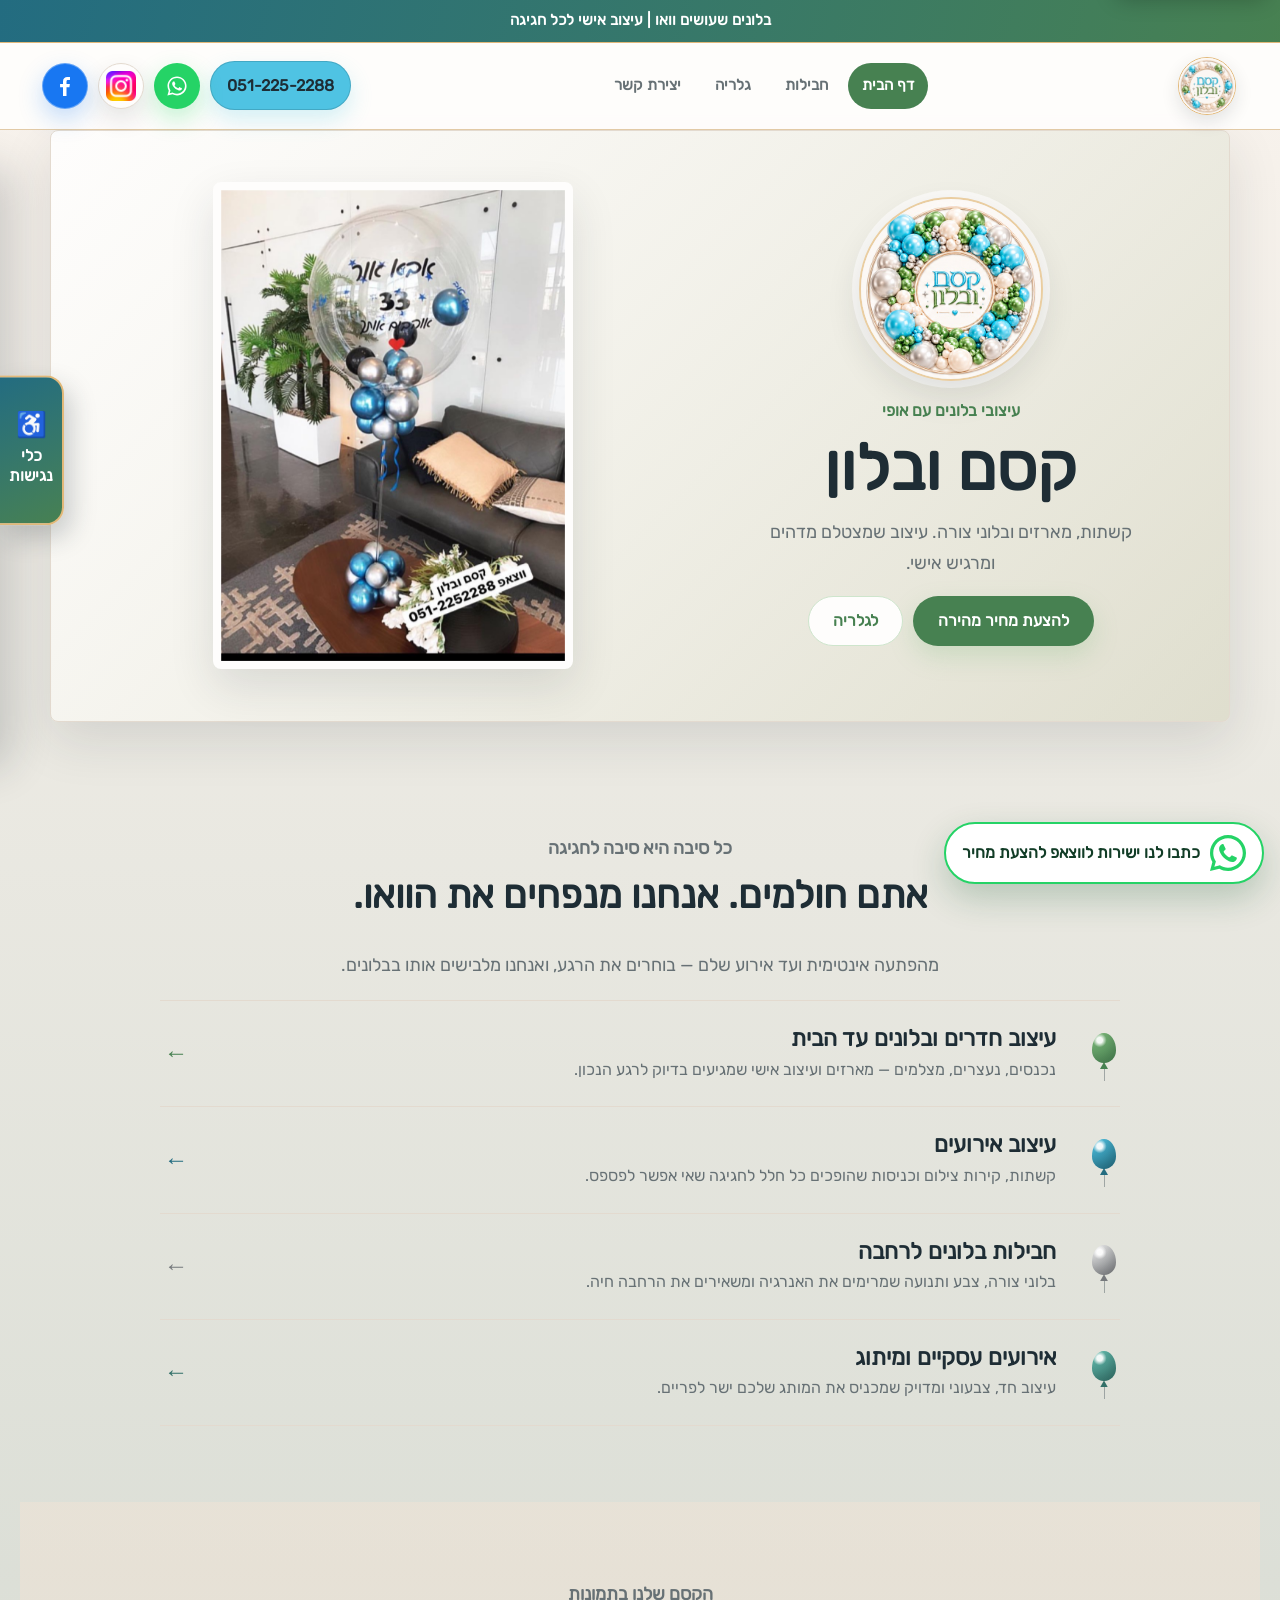
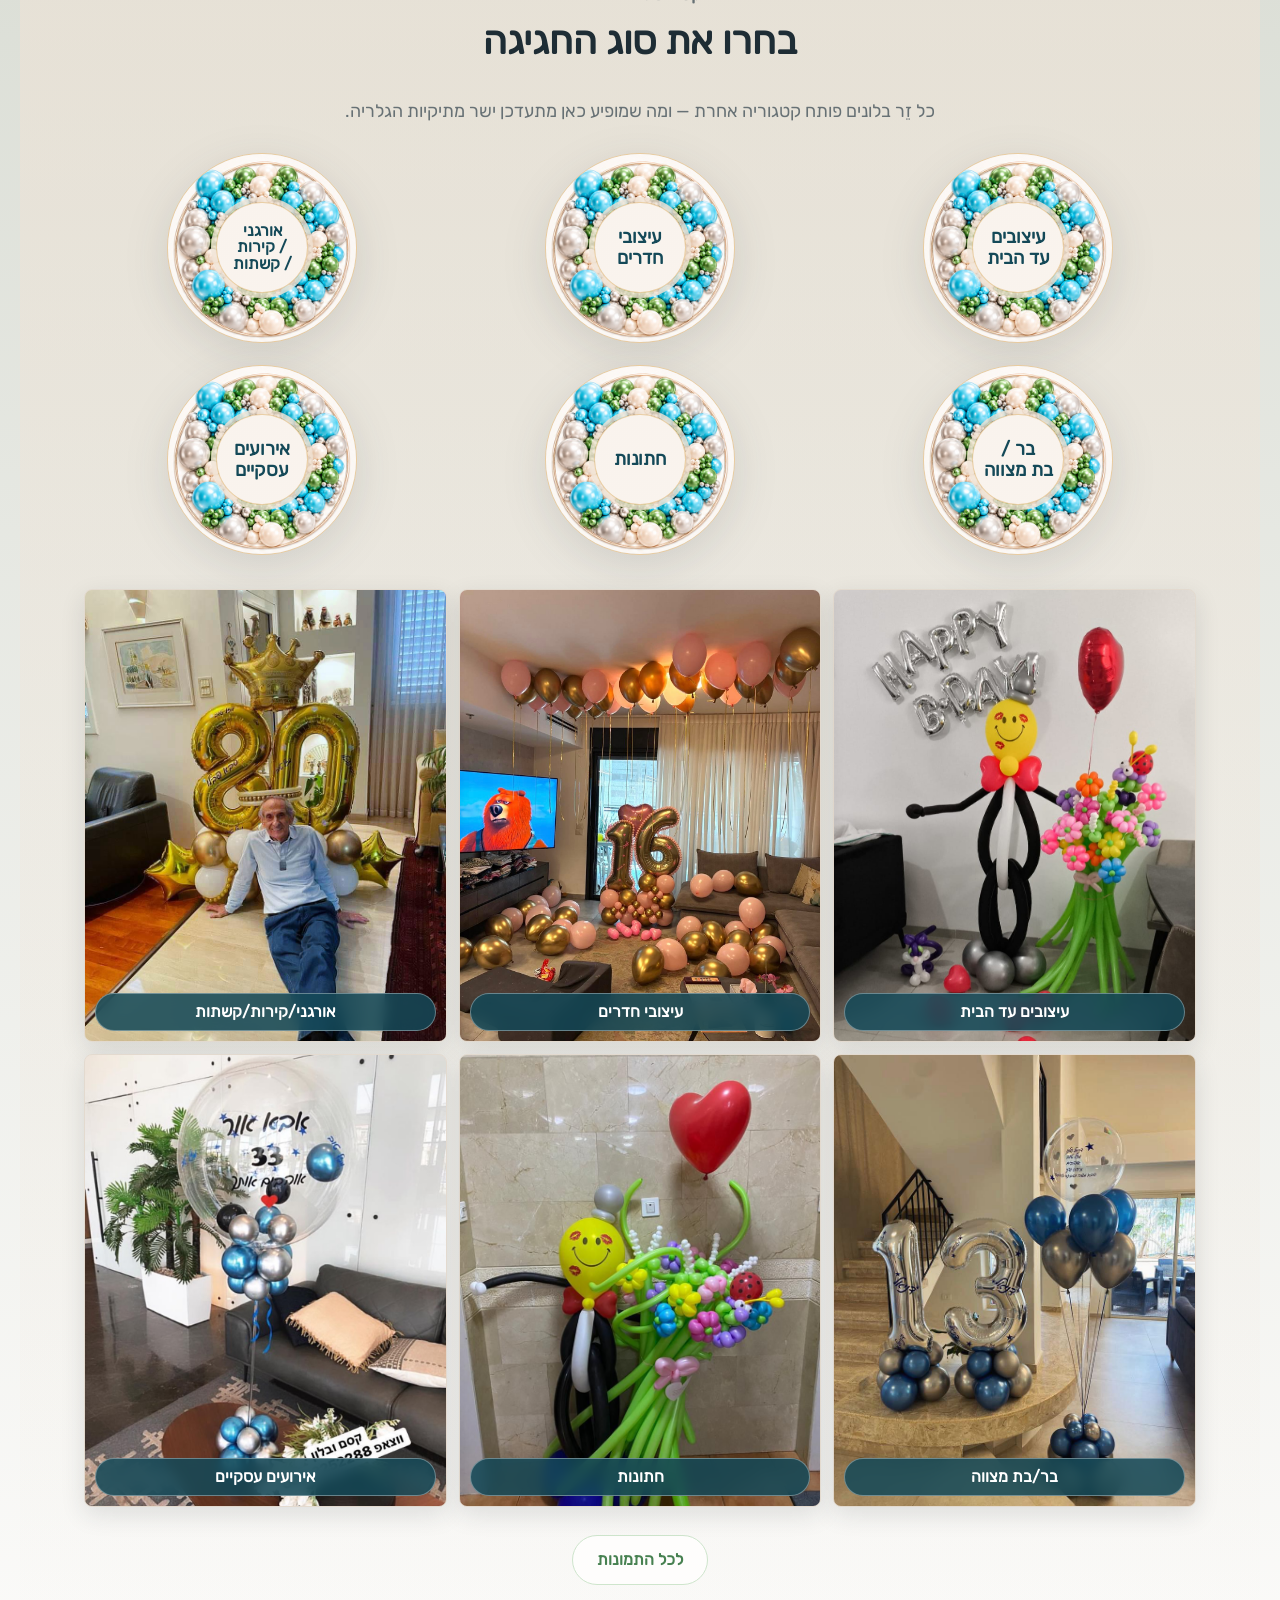
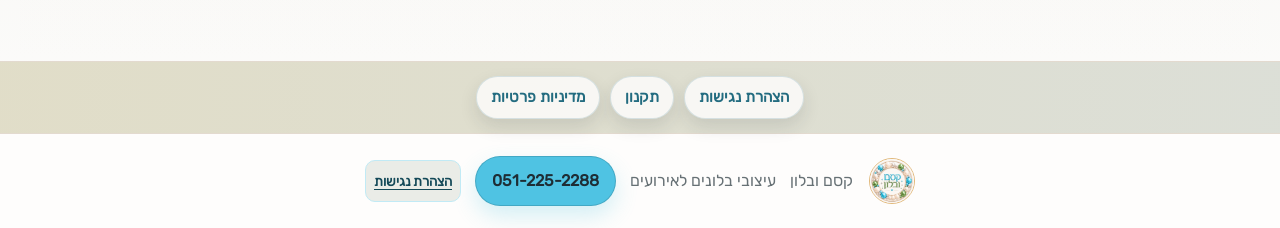
<file: index.html>
<!doctype html>
<html lang="he-IL" dir="rtl">
<head>
  <meta charset="utf-8">
  <meta name="viewport" content="width=device-width, initial-scale=1">
  <title>קסם ובלון | עיצובי בלונים לאירועים</title>
  <meta name="description" content="קסם ובלון מעצבת בלונים לאירועים, חבילות לרחבה, הפתעות עד הבית ואירועים עסקיים מאזור חדרה ועד אשקלון, כולל מודיעין והסביבה.">
  <meta name="robots" content="index,follow,max-image-preview:large">
  <link rel="canonical" href="https://kesemvballoon.co.il/">
  <meta property="og:locale" content="he_IL">
  <meta property="og:site_name" content="קסם ובלון">
  <meta property="og:type" content="website">
  <meta property="og:title" content="קסם ובלון | עיצובי בלונים לאירועים">
  <meta property="og:description" content="עיצובי בלונים שמכניסים צבע, שמחה וקסם לכל אירוע — בבית, בעסק או במקום האירוע.">
  <meta property="og:url" content="https://kesemvballoon.co.il/">
  <meta property="og:image" content="https://kesemvballoon.co.il/Images/logo-primary-v7.jpg">
  <meta property="og:image:width" content="464">
  <meta property="og:image:height" content="464">
  <meta property="og:image:alt" content="הלוגו של קסם ובלון">
  <meta name="twitter:card" content="summary">
  <meta name="twitter:title" content="קסם ובלון | עיצובי בלונים לאירועים">
  <meta name="twitter:description" content="עיצובי בלונים שמכניסים צבע, שמחה וקסם לכל אירוע.">
  <meta name="twitter:image" content="https://kesemvballoon.co.il/Images/logo-primary-v7.jpg">
  <script type="application/ld+json">
  {
    "@context": "https://schema.org",
    "@graph": [
      {
        "@type": "Organization",
        "@id": "https://kesemvballoon.co.il/#organization",
        "name": "קסם ובלון",
        "url": "https://kesemvballoon.co.il/",
        "description": "עיצובי בלונים לאירועים, לבתים ולעסקים, בהתאמה אישית ובתיאום מראש.",
        "telephone": "+972512252288",
        "logo": {
          "@type": "ImageObject",
          "url": "https://kesemvballoon.co.il/Images/logo-primary-v7.jpg",
          "width": 464,
          "height": 464
        },
        "image": "https://kesemvballoon.co.il/Images/hero-balloon.jpeg",
        "sameAs": [
          "https://www.facebook.com/share/1BWvEZ1FSj/",
          "https://www.instagram.com/balloonvkesem"
        ],
        "areaServed": "מאזור חדרה ועד אשקלון, כולל מודיעין והסביבה במזרח",
        "contactPoint": {
          "@type": "ContactPoint",
          "telephone": "+972512252288",
          "contactType": "customer service",
          "availableLanguage": "Hebrew"
        }
      },
      {
        "@type": "WebSite",
        "@id": "https://kesemvballoon.co.il/#website",
        "url": "https://kesemvballoon.co.il/",
        "name": "קסם ובלון",
        "inLanguage": "he-IL",
        "publisher": {
          "@id": "https://kesemvballoon.co.il/#organization"
        }
      },
      {
        "@type": "Service",
        "@id": "https://kesemvballoon.co.il/#balloon-design-service",
        "name": "עיצובי בלונים לאירועים",
        "serviceType": "עיצוב בלונים לאירועים, לבתים ולעסקים",
        "description": "עיצוב והקמת בלונים בבית הלקוח או במקום האירוע, בהתאמה אישית ובתיאום מראש.",
        "provider": {
          "@id": "https://kesemvballoon.co.il/#organization"
        },
        "areaServed": "מאזור חדרה ועד אשקלון, כולל מודיעין והסביבה במזרח",
        "availableChannel": {
          "@type": "ServiceChannel",
          "serviceUrl": "https://kesemvballoon.co.il/contact/",
          "servicePhone": {
            "@type": "ContactPoint",
            "telephone": "+972512252288",
            "contactType": "customer service",
            "availableLanguage": "Hebrew"
          }
        }
      }
    ]
  }
  </script>
  <meta name="theme-color" content="#F1E3D5">
  <link rel="icon" type="image/jpeg" href="/Images/logo-icon-v7.jpg">
  <link rel="preload" href="Fonts/Rubik-Regular.ttf" as="font" type="font/ttf" crossorigin>
  <link rel="stylesheet" href="theme.css?v=brand-v7">
  <link rel="stylesheet" href="style.css?v=brand-v7">
</head>
<body class="home-page">
  <a class="skip-link" href="#main-content">דלגו לתוכן הראשי</a>
  <div class="top-strip">בלונים שעושים וואו | עיצוב אישי לכל חגיגה</div>
  <header class="site-header">
    <a class="brand text-brand" href="/" aria-label="קסם ובלון">קסם ובלון</a>
    <nav class="main-nav" aria-label="ניווט ראשי">
      <a class="active" href="/" aria-current="page">דף הבית</a>
      <a href="/Service_categories/event-packages.html">חבילות</a>
      <a href="/gallery/">גלריה</a>
      <a href="/contact/">יצירת קשר</a>
    </nav>
    <div class="header-actions">
      <a class="phone-link" href="tel:0512252288">051-225-2288</a>
      <a class="primary-action whatsapp-action" href="https://wa.me/972512252288" target="_blank" rel="noopener"><span class="wa-icon" aria-hidden="true"><svg viewBox="0 0 32 32" role="img"><path d="M16.02 3.2c-7.02 0-12.73 5.66-12.73 12.63 0 2.23.59 4.42 1.72 6.35L3.2 28.8l6.82-1.78a12.8 12.8 0 0 0 6 1.52c7.02 0 12.73-5.66 12.73-12.63S23.04 3.2 16.02 3.2Zm0 23.21c-1.9 0-3.76-.51-5.38-1.47l-.39-.23-4.04 1.06 1.08-3.91-.26-.4a10.45 10.45 0 0 1-1.61-5.63c0-5.79 4.76-10.5 10.6-10.5 5.85 0 10.61 4.71 10.61 10.5s-4.76 10.58-10.61 10.58Zm5.82-7.86c-.32-.16-1.89-.93-2.18-1.04-.29-.1-.5-.16-.72.16-.21.32-.82 1.04-1.01 1.25-.19.21-.37.24-.69.08-.32-.16-1.35-.49-2.57-1.58-.95-.84-1.59-1.88-1.78-2.2-.19-.32-.02-.49.14-.65.15-.15.32-.37.48-.56.16-.19.21-.32.32-.53.11-.21.05-.4-.03-.56-.08-.16-.72-1.72-.98-2.36-.26-.62-.52-.54-.72-.55h-.61c-.21 0-.56.08-.85.4-.29.32-1.12 1.09-1.12 2.65s1.15 3.08 1.31 3.29c.16.21 2.27 3.43 5.5 4.81.77.33 1.37.53 1.84.68.77.24 1.47.21 2.03.13.62-.09 1.89-.77 2.16-1.51.27-.74.27-1.38.19-1.51-.08-.13-.29-.21-.61-.37Z"/></svg></span><span class="sr-only">שליחת הודעה</span></a>
    </div>
  </header>

  <main id="main-content" tabindex="-1">
    <section class="hero">
      <div class="hero-content">
        <p class="eyebrow">עיצובי בלונים עם אופי</p>
        <h1>קסם ובלון</h1>
        <p class="hero-text">קשתות, מארזים ובלוני צורה. עיצוב שמצטלם מדהים ומרגיש אישי.</p>
        <div class="hero-actions">
          <a class="primary-action large" href="/contact/#quote-builder">להצעת מחיר מהירה</a>
          <a class="secondary-action large" href="/gallery/">לגלריה</a>
        </div>
      </div>
      <div class="hero-media" data-hero-slideshow role="img" aria-label="מבחר מתחלף של עיצובי בלונים מהגלריה שלנו">
        <img class="hero-slide is-active" data-hero-slide src="Images/hero-balloon.jpeg" alt="" aria-hidden="true" width="945" height="1280" decoding="async" fetchpriority="high">
        <img class="hero-slide" data-hero-slide alt="" aria-hidden="true" width="945" height="1280" decoding="async">
      </div>
    </section>

    <section class="section home-services" id="services" aria-labelledby="services-title">
      <div class="section-heading">
        <p class="eyebrow">כל סיבה היא סיבה לחגיגה</p>
        <h2 id="services-title">אתם חולמים. אנחנו מנפחים את הוואו.</h2>
        <p>מהפתעה אינטימית ועד אירוע שלם — בוחרים את הרגע, ואנחנו מלבישים אותו בבלונים.</p>
      </div>
      <div class="services-list">
        <a class="service-line" href="/Service_categories/home-balloons.html">
          <span class="service-line__balloon" aria-hidden="true"></span>
          <span class="service-line__content">
            <h3>עיצוב חדרים ובלונים עד הבית</h3>
            <p>נכנסים, נעצרים, מצלמים — מארזים ועיצוב אישי שמגיעים בדיוק לרגע הנכון.</p>
          </span>
          <span class="service-line__arrow" aria-hidden="true">←</span>
        </a>
        <a class="service-line" href="/Service_categories/event-design.html">
          <span class="service-line__balloon" aria-hidden="true"></span>
          <span class="service-line__content">
            <h3>עיצוב אירועים</h3>
            <p>קשתות, קירות צילום וכניסות שהופכים כל חלל לחגיגה שאי אפשר לפספס.</p>
          </span>
          <span class="service-line__arrow" aria-hidden="true">←</span>
        </a>
        <a class="service-line" href="/Service_categories/event-packages.html">
          <span class="service-line__balloon" aria-hidden="true"></span>
          <span class="service-line__content">
            <h3>חבילות בלונים לרחבה</h3>
            <p>בלוני צורה, צבע ותנועה שמרימים את האנרגיה ומשאירים את הרחבה חיה.</p>
          </span>
          <span class="service-line__arrow" aria-hidden="true">←</span>
        </a>
        <a class="service-line" href="/Service_categories/business-events.html">
          <span class="service-line__balloon" aria-hidden="true"></span>
          <span class="service-line__content">
            <h3>אירועים עסקיים ומיתוג</h3>
            <p>עיצוב חד, צבעוני ומדויק שמכניס את המותג שלכם ישר לפריים.</p>
          </span>
          <span class="service-line__arrow" aria-hidden="true">←</span>
        </a>
      </div>
    </section>

    <section class="section gallery-preview" aria-labelledby="gallery-preview-title">
      <div class="section-heading">
        <p class="eyebrow">הקסם שלנו בתמונות</p>
        <h2 id="gallery-preview-title">בחרו את סוג החגיגה</h2>
        <p>כל זֵר בלונים פותח קטגוריה אחרת — ומה שמופיע כאן מתעדכן ישר מתיקיות הגלריה.</p>
      </div>
      <div class="gallery-category-nav" data-gallery-home-categories></div>
      <div class="gallery-home-grid" data-gallery-home-grid></div>
      <a class="secondary-action large gallery-all-link" href="/gallery/">לכל התמונות</a>
    </section>
  </main>

  <div class="legal-bar" aria-label="מידע משפטי">
    <button class="legal-link" type="button" data-legal-open="accessibility">הצהרת נגישות</button>
    <button class="legal-link" type="button" data-legal-open="terms">תקנון</button>
    <button class="legal-link" type="button" data-legal-open="privacy">מדיניות פרטיות</button>
  </div>

  <footer class="site-footer">
    <span>קסם ובלון</span>
    <span>עיצובי בלונים לאירועים</span>
    <a class="phone-link footer-phone" href="tel:0512252288">051-225-2288</a>
  </footer>

  <div class="legal-modal" data-legal-modal aria-hidden="true" inert>
    <div class="legal-modal__panel" role="dialog" aria-modal="true" aria-labelledby="legal-modal-title">
      <button class="legal-modal__close" type="button" data-legal-close aria-label="סגירה">×</button>
      <p class="eyebrow" id="legal-modal-eyebrow">מידע משפטי</p>
      <h2 id="legal-modal-title">הצהרת נגישות</h2>
      <div class="legal-modal__body" data-legal-body></div>
    </div>
  </div>

  <script src="gallery-data.js?v=secure-v1"></script>
  <script src="script.js?v=brand-v7"></script>
</body>
</html>
</file>
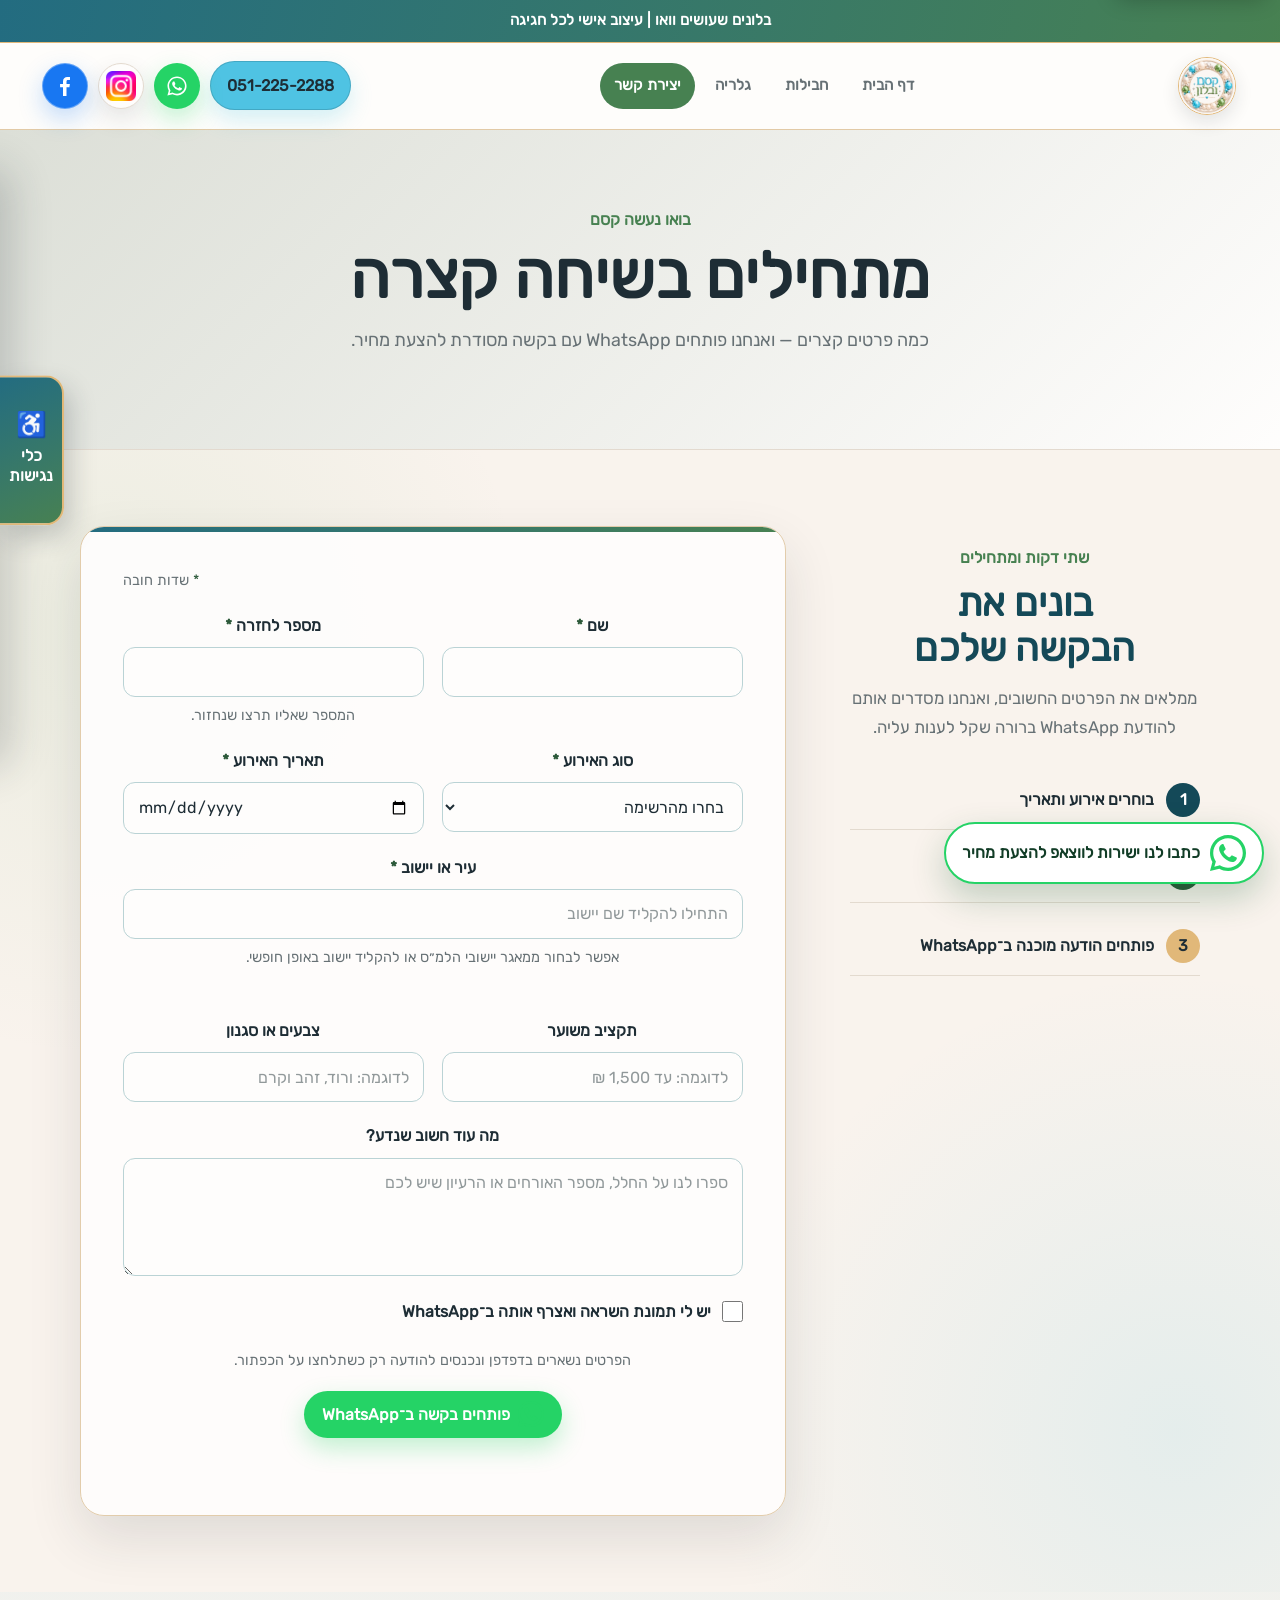
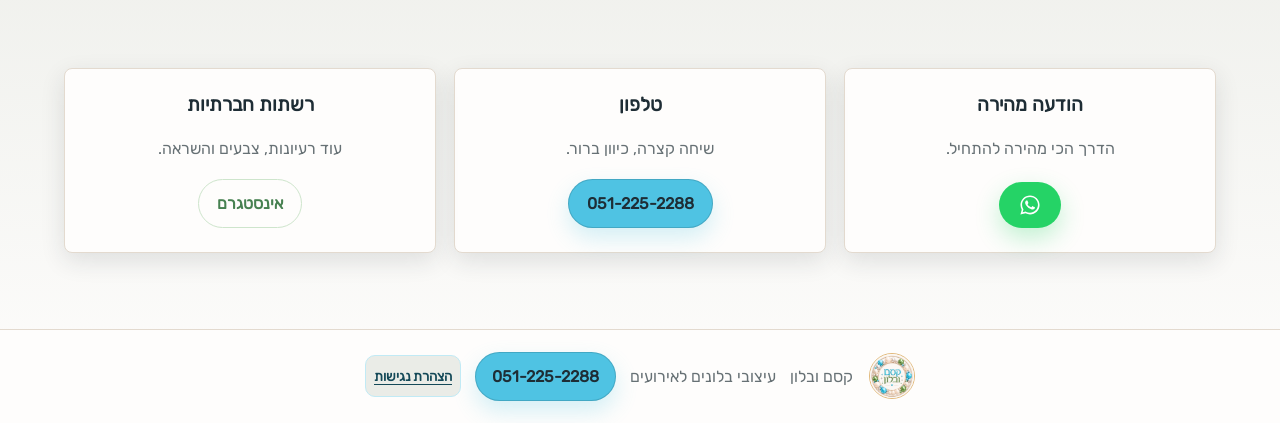
<file: contact/index.html>
<!doctype html>
<html lang="he-IL" dir="rtl">
<head>
  <meta charset="utf-8">
  <meta name="viewport" content="width=device-width, initial-scale=1">
  <title>יצירת קשר והצעת מחיר | קסם ובלון</title>
  <meta name="description" content="צרו קשר עם קסם ובלון לקבלת הצעת מחיר לעיצוב בלונים בבית או במקום האירוע, מאזור חדרה ועד אשקלון כולל מודיעין והסביבה.">
  <meta name="robots" content="index,follow,max-image-preview:large">
  <link rel="canonical" href="https://kesemvballoon.co.il/contact/">
  <meta property="og:locale" content="he_IL">
  <meta property="og:site_name" content="קסם ובלון">
  <meta property="og:type" content="website">
  <meta property="og:title" content="יצירת קשר והצעת מחיר | קסם ובלון">
  <meta property="og:description" content="ספרו לנו על האירוע, התאריך והסגנון — ונרכיב יחד עיצוב בלונים שמתאים בדיוק לכם.">
  <meta property="og:url" content="https://kesemvballoon.co.il/contact/">
  <meta property="og:image" content="https://kesemvballoon.co.il/Images/logo-primary-v7.jpg">
  <meta property="og:image:width" content="464">
  <meta property="og:image:height" content="464">
  <meta property="og:image:alt" content="הלוגו של קסם ובלון">
  <meta name="twitter:card" content="summary">
  <meta name="twitter:title" content="יצירת קשר והצעת מחיר | קסם ובלון">
  <meta name="twitter:description" content="לקבלת הצעת מחיר לעיצוב בלונים בהתאמה אישית.">
  <meta name="twitter:image" content="https://kesemvballoon.co.il/Images/logo-primary-v7.jpg">
  <meta name="theme-color" content="#F1E3D5">
  <link rel="icon" type="image/jpeg" href="/Images/logo-icon-v7.jpg">
  <link rel="stylesheet" href="/theme.css?v=brand-v7">
  <link rel="stylesheet" href="/style.css?v=brand-v7">
</head>
<body>
  <a class="skip-link" href="#main-content">דלגו לתוכן הראשי</a>
  <div class="top-strip">בלונים שעושים וואו | עיצוב אישי לכל חגיגה</div>
  <header class="site-header">
    <a class="brand text-brand" href="/" aria-label="קסם ובלון">קסם ובלון</a>
    <nav class="main-nav" aria-label="ניווט ראשי">
      <a href="/">דף הבית</a>
      <a href="/Service_categories/event-packages.html">חבילות</a>
      <a href="/gallery/">גלריה</a>
      <a class="active" href="/contact/" aria-current="page">יצירת קשר</a>
    </nav>
    <div class="header-actions">
      <a class="phone-link" href="tel:0512252288">051-225-2288</a>
      <a class="primary-action whatsapp-action" href="https://wa.me/972512252288" target="_blank" rel="noopener"><span class="wa-icon" aria-hidden="true"><svg viewBox="0 0 32 32" role="img"><path d="M16.02 3.2c-7.02 0-12.73 5.66-12.73 12.63 0 2.23.59 4.42 1.72 6.35L3.2 28.8l6.82-1.78a12.8 12.8 0 0 0 6 1.52c7.02 0 12.73-5.66 12.73-12.63S23.04 3.2 16.02 3.2Zm0 23.21c-1.9 0-3.76-.51-5.38-1.47l-.39-.23-4.04 1.06 1.08-3.91-.26-.4a10.45 10.45 0 0 1-1.61-5.63c0-5.79 4.76-10.5 10.6-10.5 5.85 0 10.61 4.71 10.61 10.5s-4.76 10.58-10.61 10.58Zm5.82-7.86c-.32-.16-1.89-.93-2.18-1.04-.29-.1-.5-.16-.72.16-.21.32-.82 1.04-1.01 1.25-.19.21-.37.24-.69.08-.32-.16-1.35-.49-2.57-1.58-.95-.84-1.59-1.88-1.78-2.2-.19-.32-.02-.49.14-.65.15-.15.32-.37.48-.56.16-.19.21-.32.32-.53.11-.21.05-.4-.03-.56-.08-.16-.72-1.72-.98-2.36-.26-.62-.52-.54-.72-.55h-.61c-.21 0-.56.08-.85.4-.29.32-1.12 1.09-1.12 2.65s1.15 3.08 1.31 3.29c.16.21 2.27 3.43 5.5 4.81.77.33 1.37.53 1.84.68.77.24 1.47.21 2.03.13.62-.09 1.89-.77 2.16-1.51.27-.74.27-1.38.19-1.51-.08-.13-.29-.21-.61-.37Z"/></svg></span><span class="sr-only">שליחת הודעה</span></a>
    </div>
  </header>

  <main id="main-content" tabindex="-1">
    <section class="page-hero">
      <p class="eyebrow">בואו נעשה קסם</p>
      <h1>מתחילים בשיחה קצרה</h1>
      <p class="hero-text">כמה פרטים קצרים — ואנחנו פותחים WhatsApp עם בקשה מסודרת להצעת מחיר.</p>
    </section>

    <section class="section quote-builder-section" id="quote-builder" aria-labelledby="quote-builder-title">
      <div class="quote-builder">
        <div class="quote-builder__intro">
          <p class="eyebrow">שתי דקות ומתחילים</p>
          <h2 id="quote-builder-title">בונים את הבקשה שלכם</h2>
          <p>ממלאים את הפרטים החשובים, ואנחנו מסדרים אותם להודעת WhatsApp ברורה שקל לענות עליה.</p>
          <ul class="quote-builder__benefits">
            <li><span aria-hidden="true">1</span> בוחרים אירוע ותאריך</li>
            <li><span aria-hidden="true">2</span> מוסיפים יישוב, צבעים ותקציב</li>
            <li><span aria-hidden="true">3</span> פותחים הודעה מוכנה ב־WhatsApp</li>
          </ul>
        </div>

        <form class="quote-form" data-quote-form>
          <p class="quote-form__required"><span aria-hidden="true">*</span> שדות חובה</p>
          <div class="quote-form__grid">
            <div class="form-field">
              <label for="quote-name">שם <span aria-hidden="true">*</span></label>
              <input id="quote-name" name="customerName" type="text" autocomplete="name" maxlength="60" required>
            </div>

            <div class="form-field">
              <label for="quote-phone">מספר לחזרה <span aria-hidden="true">*</span></label>
              <input id="quote-phone" name="callbackPhone" type="tel" inputmode="tel" autocomplete="tel" maxlength="20" pattern="[0-9+() .-]{9,20}" aria-describedby="quote-phone-hint" required>
              <p class="form-hint" id="quote-phone-hint">המספר שאליו תרצו שנחזור.</p>
            </div>

            <div class="form-field">
              <label for="quote-event-type">סוג האירוע <span aria-hidden="true">*</span></label>
              <select id="quote-event-type" name="eventType" required>
                <option value="" selected disabled>בחרו מהרשימה</option>
                <option>בר / בת מצווה</option>
                <option>חתונה</option>
                <option>יום הולדת או עיצוב חדר</option>
                <option>קשת, קיר צילום או עיצוב אורגני</option>
                <option>בלוני צורה לרחבה</option>
                <option>אירוע עסקי או מיתוג</option>
                <option>אירוע אחר</option>
              </select>
            </div>

            <div class="form-field">
              <label for="quote-date">תאריך האירוע <span aria-hidden="true">*</span></label>
              <input id="quote-date" name="eventDate" type="date" required>
            </div>

            <div class="form-field form-field--wide">
              <label for="quote-city">עיר או יישוב <span aria-hidden="true">*</span></label>
              <input id="quote-city" name="city" type="text" list="israel-localities-list" autocomplete="address-level2" maxlength="80" aria-describedby="quote-city-hint quote-city-status" placeholder="התחילו להקליד שם יישוב" required>
              <datalist id="israel-localities-list" data-localities-list></datalist>
              <p class="form-hint" id="quote-city-hint">אפשר לבחור ממאגר יישובי הלמ״ס או להקליד יישוב באופן חופשי.</p>
              <p class="form-hint form-hint--status" id="quote-city-status" data-city-status role="status" aria-live="polite"></p>
            </div>

            <div class="form-field">
              <label for="quote-budget">תקציב משוער</label>
              <input id="quote-budget" name="budget" type="text" inputmode="decimal" maxlength="40" placeholder="לדוגמה: עד 1,500 ₪">
            </div>

            <div class="form-field">
              <label for="quote-colors">צבעים או סגנון</label>
              <input id="quote-colors" name="colors" type="text" maxlength="100" placeholder="לדוגמה: ורוד, זהב וקרם">
            </div>

            <div class="form-field form-field--wide">
              <label for="quote-details">מה עוד חשוב שנדע?</label>
              <textarea id="quote-details" name="details" rows="4" maxlength="600" placeholder="ספרו לנו על החלל, מספר האורחים או הרעיון שיש לכם"></textarea>
            </div>

            <label class="quote-checkbox form-field--wide">
              <input name="hasInspiration" type="checkbox" value="yes">
              <span>יש לי תמונת השראה ואצרף אותה ב־WhatsApp</span>
            </label>
          </div>

          <p class="quote-form__privacy">הפרטים נשארים בדפדפן ונכנסים להודעה רק כשתלחצו על הכפתור.</p>
          <button class="primary-action whatsapp-action quote-submit" type="submit">
            <img src="/Images/whatsapp-logo.svg" alt="" width="26" height="26">
            פותחים בקשה ב־WhatsApp
          </button>
          <p class="form-status" data-quote-status role="status" aria-live="polite"></p>
          <noscript>
            <p class="form-notice">כדי לבנות הודעה אוטומטית צריך JavaScript. אפשר גם <a href="https://wa.me/972512252288">לכתוב לנו ישירות ב־WhatsApp</a>.</p>
          </noscript>
        </form>
      </div>
    </section>

    <section class="section" aria-labelledby="contact-options-title">
      <h2 class="sr-only" id="contact-options-title">דרכי יצירת קשר</h2>
      <div class="service-grid">
        <article class="info-card">
          <h3>הודעה מהירה</h3>
          <p>הדרך הכי מהירה להתחיל.</p>
          <a class="primary-action whatsapp-action" href="https://wa.me/972512252288" target="_blank" rel="noopener"><span class="wa-icon" aria-hidden="true"><svg viewBox="0 0 32 32" role="img"><path d="M16.02 3.2c-7.02 0-12.73 5.66-12.73 12.63 0 2.23.59 4.42 1.72 6.35L3.2 28.8l6.82-1.78a12.8 12.8 0 0 0 6 1.52c7.02 0 12.73-5.66 12.73-12.63S23.04 3.2 16.02 3.2Zm0 23.21c-1.9 0-3.76-.51-5.38-1.47l-.39-.23-4.04 1.06 1.08-3.91-.26-.4a10.45 10.45 0 0 1-1.61-5.63c0-5.79 4.76-10.5 10.6-10.5 5.85 0 10.61 4.71 10.61 10.5s-4.76 10.58-10.61 10.58Zm5.82-7.86c-.32-.16-1.89-.93-2.18-1.04-.29-.1-.5-.16-.72.16-.21.32-.82 1.04-1.01 1.25-.19.21-.37.24-.69.08-.32-.16-1.35-.49-2.57-1.58-.95-.84-1.59-1.88-1.78-2.2-.19-.32-.02-.49.14-.65.15-.15.32-.37.48-.56.16-.19.21-.32.32-.53.11-.21.05-.4-.03-.56-.08-.16-.72-1.72-.98-2.36-.26-.62-.52-.54-.72-.55h-.61c-.21 0-.56.08-.85.4-.29.32-1.12 1.09-1.12 2.65s1.15 3.08 1.31 3.29c.16.21 2.27 3.43 5.5 4.81.77.33 1.37.53 1.84.68.77.24 1.47.21 2.03.13.62-.09 1.89-.77 2.16-1.51.27-.74.27-1.38.19-1.51-.08-.13-.29-.21-.61-.37Z"/></svg></span><span class="sr-only">שליחת הודעה</span></a>
        </article>
        <article class="info-card">
          <h3>טלפון</h3>
          <p>שיחה קצרה, כיוון ברור.</p>
          <a class="phone-link secondary-action" href="tel:0512252288">051-225-2288</a>
        </article>
        <article class="info-card">
          <h3>רשתות חברתיות</h3>
          <p>עוד רעיונות, צבעים והשראה.</p>
          <a class="secondary-action" href="https://www.instagram.com/balloonvkesem?igsh=MWd4aHVtZXFpemlvcg==" target="_blank" rel="noopener">אינסטגרם</a>
        </article>
      </div>
    </section>
  </main>

  <footer class="site-footer">
    <span>קסם ובלון</span>
    <span>עיצובי בלונים לאירועים</span>
    <a class="phone-link footer-phone" href="tel:0512252288">051-225-2288</a>
  </footer>
  <script src="/data/israel-localities.js?v=cbs-2024"></script>
  <script src="/script.js?v=brand-v7"></script>
</body>
</html>
</file>
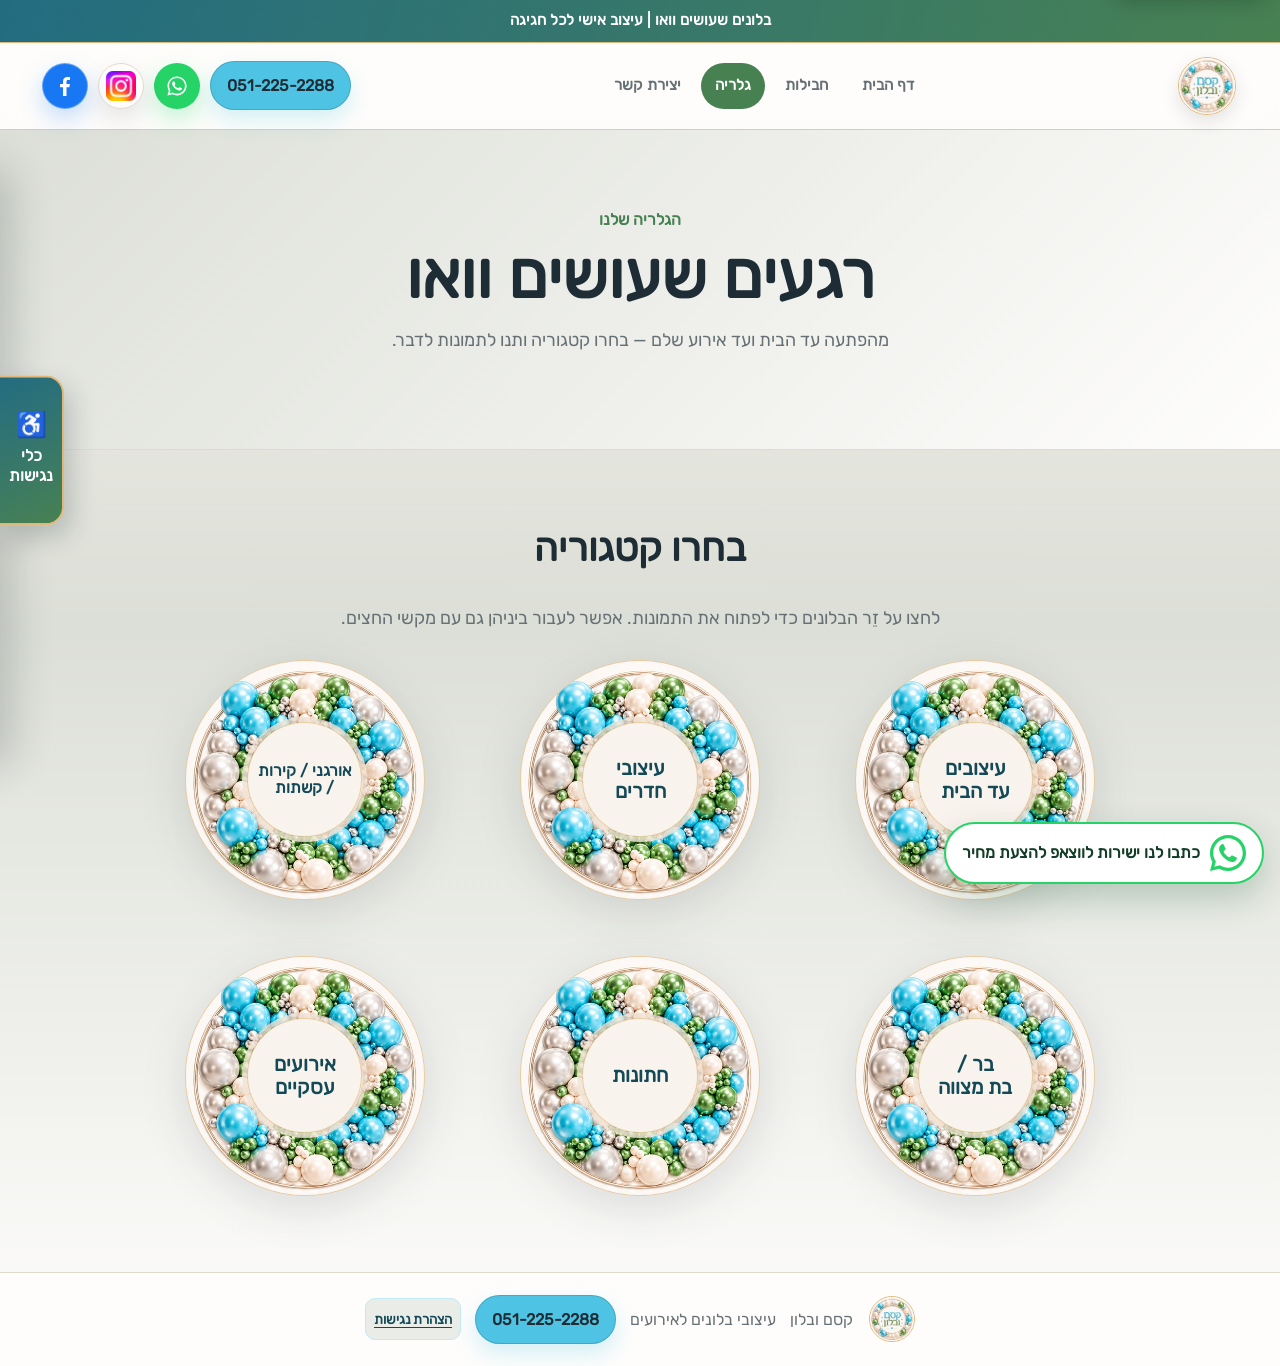
<file: gallery/index.html>
<!doctype html>
<html lang="he-IL" dir="rtl">
<head>
  <meta charset="utf-8">
  <meta name="viewport" content="width=device-width, initial-scale=1">
  <title>גלריית עיצובי בלונים | קסם ובלון</title>
  <meta name="description" content="גלריית עיצובי בלונים של קסם ובלון: עיצובים עד הבית, עיצובי חדרים, קשתות וקירות, בר ובת מצווה, חתונות ואירועים עסקיים.">
  <meta name="robots" content="index,follow,max-image-preview:large">
  <link rel="canonical" href="https://kesemvballoon.co.il/gallery/">
  <meta property="og:locale" content="he_IL">
  <meta property="og:site_name" content="קסם ובלון">
  <meta property="og:type" content="website">
  <meta property="og:title" content="גלריית עיצובי בלונים | קסם ובלון">
  <meta property="og:description" content="עיצובים עד הבית ולחדרים, קשתות וקירות, בר ובת מצווה, חתונות ואירועים עסקיים — בואו לקבל השראה.">
  <meta property="og:url" content="https://kesemvballoon.co.il/gallery/">
  <meta property="og:image" content="https://kesemvballoon.co.il/Images/logo-primary-v7.jpg">
  <meta property="og:image:width" content="464">
  <meta property="og:image:height" content="464">
  <meta property="og:image:alt" content="הלוגו של קסם ובלון">
  <meta name="twitter:card" content="summary">
  <meta name="twitter:title" content="גלריית עיצובי בלונים | קסם ובלון">
  <meta name="twitter:description" content="עיצובי בלונים לאירועים מכל הסוגים — בואו לקבל השראה.">
  <meta name="twitter:image" content="https://kesemvballoon.co.il/Images/logo-primary-v7.jpg">
  <meta name="theme-color" content="#F1E3D5">
  <link rel="icon" type="image/jpeg" href="/Images/logo-icon-v7.jpg">
  <link rel="stylesheet" href="/theme.css?v=brand-v7">
  <link rel="stylesheet" href="/style.css?v=brand-v7">
</head>
<body>
  <a class="skip-link" href="#main-content">דלגו לתוכן הראשי</a>
  <div class="top-strip">בלונים שעושים וואו | עיצוב אישי לכל חגיגה</div>
  <header class="site-header">
    <a class="brand text-brand" href="/" aria-label="קסם ובלון">קסם ובלון</a>
    <nav class="main-nav" aria-label="ניווט ראשי">
      <a href="/">דף הבית</a>
      <a href="/Service_categories/event-packages.html">חבילות</a>
      <a class="active" href="/gallery/" aria-current="page">גלריה</a>
      <a href="/contact/">יצירת קשר</a>
    </nav>
    <div class="header-actions">
      <a class="phone-link" href="tel:0512252288">051-225-2288</a>
      <a class="primary-action whatsapp-action" href="https://wa.me/972512252288" target="_blank" rel="noopener"><span class="wa-icon" aria-hidden="true"><svg viewBox="0 0 32 32" role="img"><path d="M16.02 3.2c-7.02 0-12.73 5.66-12.73 12.63 0 2.23.59 4.42 1.72 6.35L3.2 28.8l6.82-1.78a12.8 12.8 0 0 0 6 1.52c7.02 0 12.73-5.66 12.73-12.63S23.04 3.2 16.02 3.2Zm0 23.21c-1.9 0-3.76-.51-5.38-1.47l-.39-.23-4.04 1.06 1.08-3.91-.26-.4a10.45 10.45 0 0 1-1.61-5.63c0-5.79 4.76-10.5 10.6-10.5 5.85 0 10.61 4.71 10.61 10.5s-4.76 10.58-10.61 10.58Zm5.82-7.86c-.32-.16-1.89-.93-2.18-1.04-.29-.1-.5-.16-.72.16-.21.32-.82 1.04-1.01 1.25-.19.21-.37.24-.69.08-.32-.16-1.35-.49-2.57-1.58-.95-.84-1.59-1.88-1.78-2.2-.19-.32-.02-.49.14-.65.15-.15.32-.37.48-.56.16-.19.21-.32.32-.53.11-.21.05-.4-.03-.56-.08-.16-.72-1.72-.98-2.36-.26-.62-.52-.54-.72-.55h-.61c-.21 0-.56.08-.85.4-.29.32-1.12 1.09-1.12 2.65s1.15 3.08 1.31 3.29c.16.21 2.27 3.43 5.5 4.81.77.33 1.37.53 1.84.68.77.24 1.47.21 2.03.13.62-.09 1.89-.77 2.16-1.51.27-.74.27-1.38.19-1.51-.08-.13-.29-.21-.61-.37Z"/></svg></span><span class="sr-only">שליחת הודעה</span></a>
    </div>
  </header>

  <main id="main-content" tabindex="-1">
    <section class="page-hero">
      <p class="eyebrow">הגלריה שלנו</p>
      <h1>רגעים שעושים וואו</h1>
      <p class="hero-text">מהפתעה עד הבית ועד אירוע שלם — בחרו קטגוריה ותנו לתמונות לדבר.</p>
    </section>

    <section class="section gallery-categories" aria-labelledby="gallery-categories-title">
      <div class="section-heading">
        <h2 id="gallery-categories-title">בחרו קטגוריה</h2>
        <p>לחצו על זֵר הבלונים כדי לפתוח את התמונות. אפשר לעבור ביניהן גם עם מקשי החצים.</p>
      </div>
      <div class="gallery-categories__list" data-gallery-categories></div>
      <noscript><p>כדי לצפות בגלריה המחולקת לקטגוריות יש להפעיל JavaScript בדפדפן.</p></noscript>
    </section>
  </main>

  <footer class="site-footer">
    <span>קסם ובלון</span>
    <span>עיצובי בלונים לאירועים</span>
    <a class="phone-link footer-phone" href="tel:0512252288">051-225-2288</a>
  </footer>

  <div class="gallery-viewer" id="gallery-viewer" data-gallery-viewer role="dialog" aria-modal="true" aria-labelledby="gallery-viewer-title" aria-describedby="gallery-viewer-status" aria-hidden="true" inert>
    <div class="gallery-viewer__panel" data-gallery-viewer-panel>
      <button class="gallery-viewer__close" type="button" data-gallery-viewer-close aria-label="סגירת הגלריה">×</button>
      <header class="gallery-viewer__header">
        <div class="gallery-viewer__brand" aria-hidden="true">
          <img src="/Images/logo-primary-v7.jpg" alt="" width="108" height="108">
          <span data-gallery-viewer-badge-title></span>
        </div>
        <div>
          <p class="eyebrow">גלריית קסם ובלון</p>
          <h2 id="gallery-viewer-title" data-gallery-viewer-title>קטגוריה</h2>
          <p class="gallery-viewer__status" id="gallery-viewer-status" data-gallery-viewer-status aria-live="polite"></p>
        </div>
      </header>
      <div class="gallery-viewer__stage" data-gallery-viewer-stage>
        <button class="gallery-viewer__nav gallery-viewer__nav--prev" type="button" data-gallery-viewer-prev aria-label="תמונה קודמת">‹</button>
        <figure class="gallery-viewer__figure">
          <img data-gallery-viewer-image alt="">
          <figcaption class="sr-only" data-gallery-viewer-caption></figcaption>
        </figure>
        <button class="gallery-viewer__nav gallery-viewer__nav--next" type="button" data-gallery-viewer-next aria-label="תמונה הבאה">›</button>
      </div>
      <div class="gallery-viewer__rail" data-gallery-viewer-rail role="group" aria-label="בחירת תמונה"></div>
    </div>
  </div>
  <script src="/gallery-data.js?v=secure-v1"></script>
  <script src="/script.js?v=brand-v7"></script>
</body>
</html>
</file>
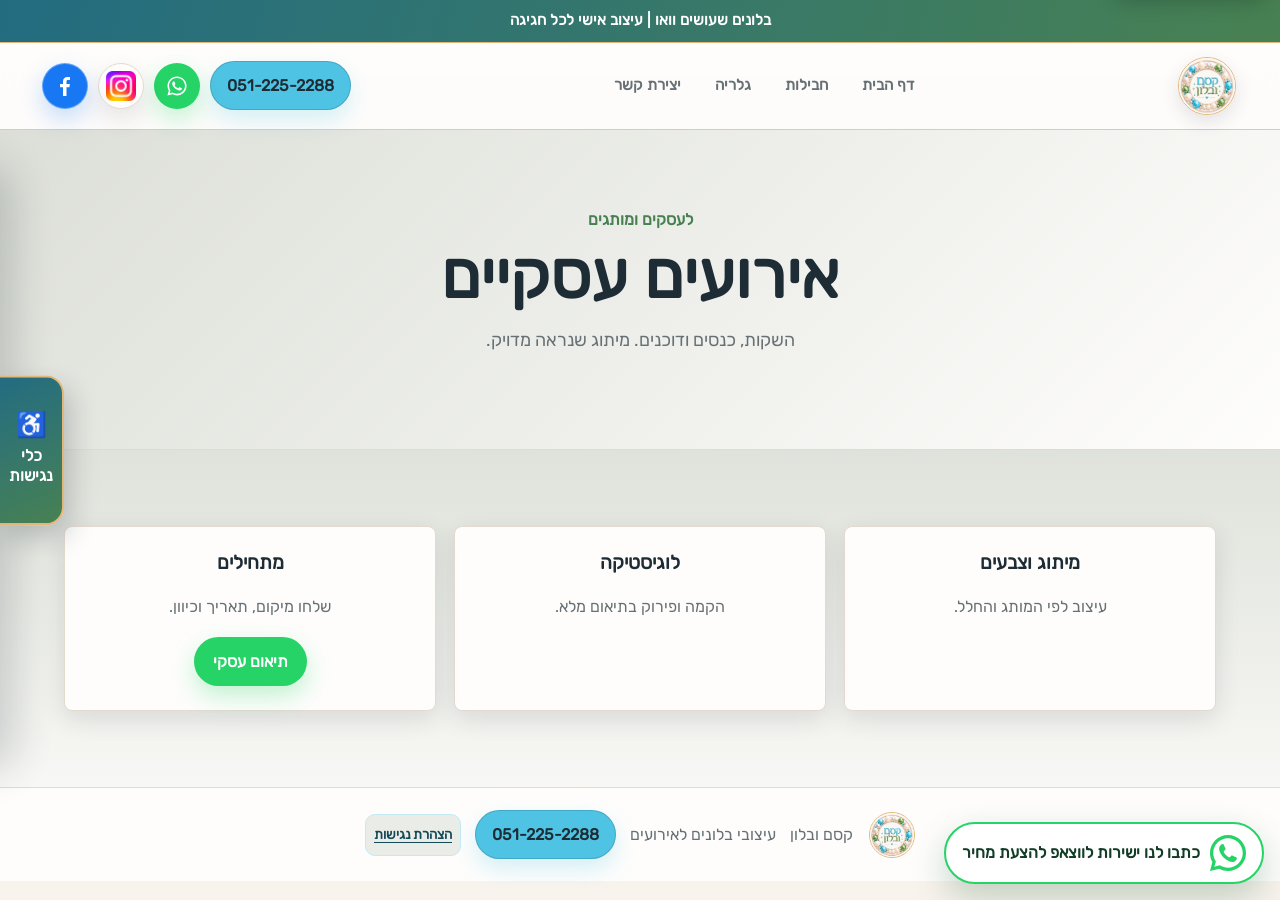
<file: Service_categories/business-events.html>
<!doctype html>
<html lang="he-IL" dir="rtl">
<head>
  <meta charset="utf-8">
  <meta name="viewport" content="width=device-width, initial-scale=1">
  <title>אירועים עסקיים | קסם ובלון</title>
  <meta name="description" content="עיצוב בלונים לאירועים עסקיים, השקות, כנסים ודוכנים עם צבעים ומיתוג שמתאימים למותג ולחלל.">
  <meta name="robots" content="index,follow,max-image-preview:large">
  <link rel="canonical" href="https://kesemvballoon.co.il/Service_categories/business-events.html">
  <meta property="og:locale" content="he_IL">
  <meta property="og:site_name" content="קסם ובלון">
  <meta property="og:type" content="website">
  <meta property="og:title" content="אירועים עסקיים | קסם ובלון">
  <meta property="og:description" content="עיצוב בלונים ממותג להשקות, כנסים, דוכנים ואירועי חברה.">
  <meta property="og:url" content="https://kesemvballoon.co.il/Service_categories/business-events.html">
  <meta property="og:image" content="https://kesemvballoon.co.il/Images/logo-primary-v7.jpg">
  <meta property="og:image:width" content="464">
  <meta property="og:image:height" content="464">
  <meta property="og:image:alt" content="הלוגו של קסם ובלון">
  <meta name="twitter:card" content="summary">
  <meta name="twitter:title" content="אירועים עסקיים | קסם ובלון">
  <meta name="twitter:description" content="מיתוג ועיצוב בלונים מדויק לאירועים עסקיים.">
  <meta name="twitter:image" content="https://kesemvballoon.co.il/Images/logo-primary-v7.jpg">
  <meta name="theme-color" content="#F1E3D5">
  <link rel="icon" type="image/jpeg" href="/Images/logo-icon-v7.jpg">
  <link rel="stylesheet" href="/theme.css?v=brand-v7">
  <link rel="stylesheet" href="/style.css?v=brand-v7">
</head>
<body>
  <a class="skip-link" href="#main-content">דלגו לתוכן הראשי</a>
  <div class="top-strip">בלונים שעושים וואו | עיצוב אישי לכל חגיגה</div>
  <header class="site-header">
    <a class="brand text-brand" href="/" aria-label="קסם ובלון">קסם ובלון</a>
    <nav class="main-nav" aria-label="ניווט ראשי"><a href="/">דף הבית</a><a href="/Service_categories/event-packages.html">חבילות</a><a href="/gallery/">גלריה</a><a href="/contact/">יצירת קשר</a></nav>
    <div class="header-actions"><a class="phone-link" href="tel:0512252288">051-225-2288</a><a class="primary-action whatsapp-action" href="https://wa.me/972512252288" target="_blank" rel="noopener"><span class="wa-icon" aria-hidden="true"><svg viewBox="0 0 32 32" role="img"><path d="M16.02 3.2c-7.02 0-12.73 5.66-12.73 12.63 0 2.23.59 4.42 1.72 6.35L3.2 28.8l6.82-1.78a12.8 12.8 0 0 0 6 1.52c7.02 0 12.73-5.66 12.73-12.63S23.04 3.2 16.02 3.2Zm0 23.21c-1.9 0-3.76-.51-5.38-1.47l-.39-.23-4.04 1.06 1.08-3.91-.26-.4a10.45 10.45 0 0 1-1.61-5.63c0-5.79 4.76-10.5 10.6-10.5 5.85 0 10.61 4.71 10.61 10.5s-4.76 10.58-10.61 10.58Zm5.82-7.86c-.32-.16-1.89-.93-2.18-1.04-.29-.1-.5-.16-.72.16-.21.32-.82 1.04-1.01 1.25-.19.21-.37.24-.69.08-.32-.16-1.35-.49-2.57-1.58-.95-.84-1.59-1.88-1.78-2.2-.19-.32-.02-.49.14-.65.15-.15.32-.37.48-.56.16-.19.21-.32.32-.53.11-.21.05-.4-.03-.56-.08-.16-.72-1.72-.98-2.36-.26-.62-.52-.54-.72-.55h-.61c-.21 0-.56.08-.85.4-.29.32-1.12 1.09-1.12 2.65s1.15 3.08 1.31 3.29c.16.21 2.27 3.43 5.5 4.81.77.33 1.37.53 1.84.68.77.24 1.47.21 2.03.13.62-.09 1.89-.77 2.16-1.51.27-.74.27-1.38.19-1.51-.08-.13-.29-.21-.61-.37Z"/></svg></span><span class="sr-only">שליחת הודעה</span></a></div>
  </header>
  <main id="main-content" tabindex="-1">
    <section class="page-hero">
      <p class="eyebrow">לעסקים ומותגים</p>
      <h1>אירועים עסקיים</h1>
      <p class="hero-text">השקות, כנסים ודוכנים. מיתוג שנראה מדויק.</p>
    </section>
    <section class="section" aria-labelledby="business-details-title">
      <h2 class="sr-only" id="business-details-title">פרטי שירות לאירועים עסקיים</h2>
      <div class="service-grid">
        <article class="info-card"><h3>מיתוג וצבעים</h3><p>עיצוב לפי המותג והחלל.</p></article>
        <article class="info-card"><h3>לוגיסטיקה</h3><p>הקמה ופירוק בתיאום מלא.</p></article>
        <article class="info-card"><h3>מתחילים</h3><p>שלחו מיקום, תאריך וכיוון.</p><a class="primary-action whatsapp-action" href="https://wa.me/972512252288" target="_blank" rel="noopener">תיאום עסקי</a></article>
      </div>
    </section>
  </main>
  <footer class="site-footer"><span>קסם ובלון</span><span>עיצובי בלונים לאירועים</span><a class="phone-link footer-phone" href="tel:0512252288">051-225-2288</a></footer>
  <script src="/script.js?v=brand-v7"></script>
</body>
</html>
</file>
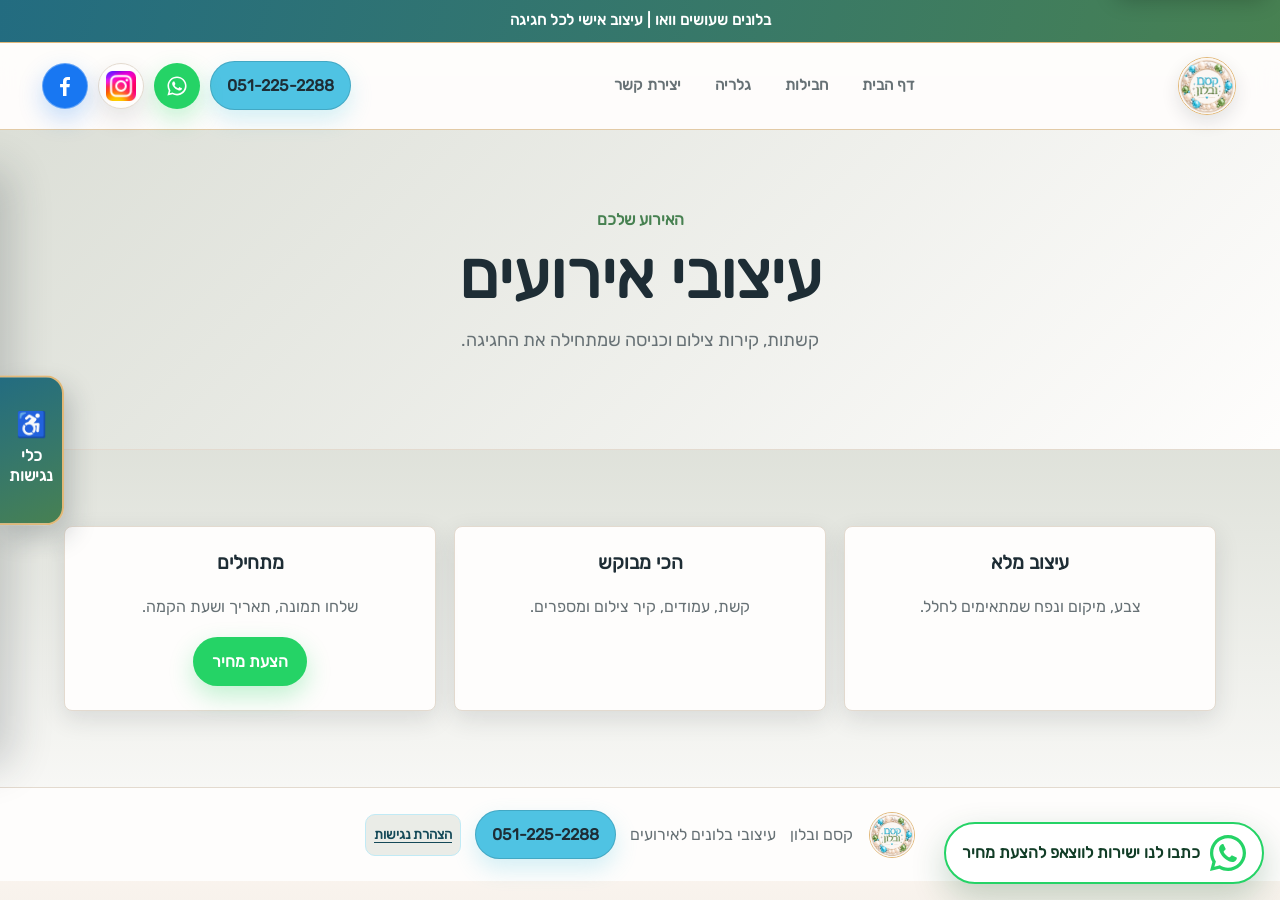
<file: Service_categories/event-design.html>
<!doctype html>
<html lang="he-IL" dir="rtl">
<head>
  <meta charset="utf-8">
  <meta name="viewport" content="width=device-width, initial-scale=1">
  <title>עיצוב בלונים לאירועים | קסם ובלון</title>
  <meta name="description" content="עיצוב בלונים לאירועים עם קשתות, קירות צילום, עמודים וכניסות בהתאמה אישית, מאזור חדרה ועד אשקלון כולל מודיעין והסביבה.">
  <meta name="robots" content="index,follow,max-image-preview:large">
  <link rel="canonical" href="https://kesemvballoon.co.il/Service_categories/event-design.html">
  <meta property="og:locale" content="he_IL">
  <meta property="og:site_name" content="קסם ובלון">
  <meta property="og:type" content="website">
  <meta property="og:title" content="עיצוב בלונים לאירועים | קסם ובלון">
  <meta property="og:description" content="קשתות, קירות צילום וכניסות שמתחילות את החגיגה עם וואו.">
  <meta property="og:url" content="https://kesemvballoon.co.il/Service_categories/event-design.html">
  <meta property="og:image" content="https://kesemvballoon.co.il/Images/logo-primary-v7.jpg">
  <meta property="og:image:width" content="464">
  <meta property="og:image:height" content="464">
  <meta property="og:image:alt" content="הלוגו של קסם ובלון">
  <meta name="twitter:card" content="summary">
  <meta name="twitter:title" content="עיצוב בלונים לאירועים | קסם ובלון">
  <meta name="twitter:description" content="עיצוב בלונים בהתאמה אישית לבית, לאולם ולמקום האירוע.">
  <meta name="twitter:image" content="https://kesemvballoon.co.il/Images/logo-primary-v7.jpg">
  <meta name="theme-color" content="#F1E3D5">
  <link rel="icon" type="image/jpeg" href="/Images/logo-icon-v7.jpg">
  <link rel="stylesheet" href="/theme.css?v=brand-v7">
  <link rel="stylesheet" href="/style.css?v=brand-v7">
</head>
<body>
  <a class="skip-link" href="#main-content">דלגו לתוכן הראשי</a>
  <div class="top-strip">בלונים שעושים וואו | עיצוב אישי לכל חגיגה</div>
  <header class="site-header">
    <a class="brand text-brand" href="/" aria-label="קסם ובלון">קסם ובלון</a>
    <nav class="main-nav" aria-label="ניווט ראשי"><a href="/">דף הבית</a><a href="/Service_categories/event-packages.html">חבילות</a><a href="/gallery/">גלריה</a><a href="/contact/">יצירת קשר</a></nav>
    <div class="header-actions"><a class="phone-link" href="tel:0512252288">051-225-2288</a><a class="primary-action whatsapp-action" href="https://wa.me/972512252288" target="_blank" rel="noopener"><span class="wa-icon" aria-hidden="true"><svg viewBox="0 0 32 32" role="img"><path d="M16.02 3.2c-7.02 0-12.73 5.66-12.73 12.63 0 2.23.59 4.42 1.72 6.35L3.2 28.8l6.82-1.78a12.8 12.8 0 0 0 6 1.52c7.02 0 12.73-5.66 12.73-12.63S23.04 3.2 16.02 3.2Zm0 23.21c-1.9 0-3.76-.51-5.38-1.47l-.39-.23-4.04 1.06 1.08-3.91-.26-.4a10.45 10.45 0 0 1-1.61-5.63c0-5.79 4.76-10.5 10.6-10.5 5.85 0 10.61 4.71 10.61 10.5s-4.76 10.58-10.61 10.58Zm5.82-7.86c-.32-.16-1.89-.93-2.18-1.04-.29-.1-.5-.16-.72.16-.21.32-.82 1.04-1.01 1.25-.19.21-.37.24-.69.08-.32-.16-1.35-.49-2.57-1.58-.95-.84-1.59-1.88-1.78-2.2-.19-.32-.02-.49.14-.65.15-.15.32-.37.48-.56.16-.19.21-.32.32-.53.11-.21.05-.4-.03-.56-.08-.16-.72-1.72-.98-2.36-.26-.62-.52-.54-.72-.55h-.61c-.21 0-.56.08-.85.4-.29.32-1.12 1.09-1.12 2.65s1.15 3.08 1.31 3.29c.16.21 2.27 3.43 5.5 4.81.77.33 1.37.53 1.84.68.77.24 1.47.21 2.03.13.62-.09 1.89-.77 2.16-1.51.27-.74.27-1.38.19-1.51-.08-.13-.29-.21-.61-.37Z"/></svg></span><span class="sr-only">שליחת הודעה</span></a></div>
  </header>
  <main id="main-content" tabindex="-1">
    <section class="page-hero">
      <p class="eyebrow">האירוע שלכם</p>
      <h1>עיצובי אירועים</h1>
      <p class="hero-text">קשתות, קירות צילום וכניסה שמתחילה את החגיגה.</p>
    </section>
    <section class="section" aria-labelledby="event-details-title">
      <h2 class="sr-only" id="event-details-title">פרטי שירות לעיצוב אירועים</h2>
      <div class="service-grid">
        <article class="info-card"><h3>עיצוב מלא</h3><p>צבע, מיקום ונפח שמתאימים לחלל.</p></article>
        <article class="info-card"><h3>הכי מבוקש</h3><p>קשת, עמודים, קיר צילום ומספרים.</p></article>
        <article class="info-card"><h3>מתחילים</h3><p>שלחו תמונה, תאריך ושעת הקמה.</p><a class="primary-action whatsapp-action" href="https://wa.me/972512252288" target="_blank" rel="noopener">הצעת מחיר</a></article>
      </div>
    </section>
  </main>
  <footer class="site-footer"><span>קסם ובלון</span><span>עיצובי בלונים לאירועים</span><a class="phone-link footer-phone" href="tel:0512252288">051-225-2288</a></footer>
  <script src="/script.js?v=brand-v7"></script>
</body>
</html>
</file>
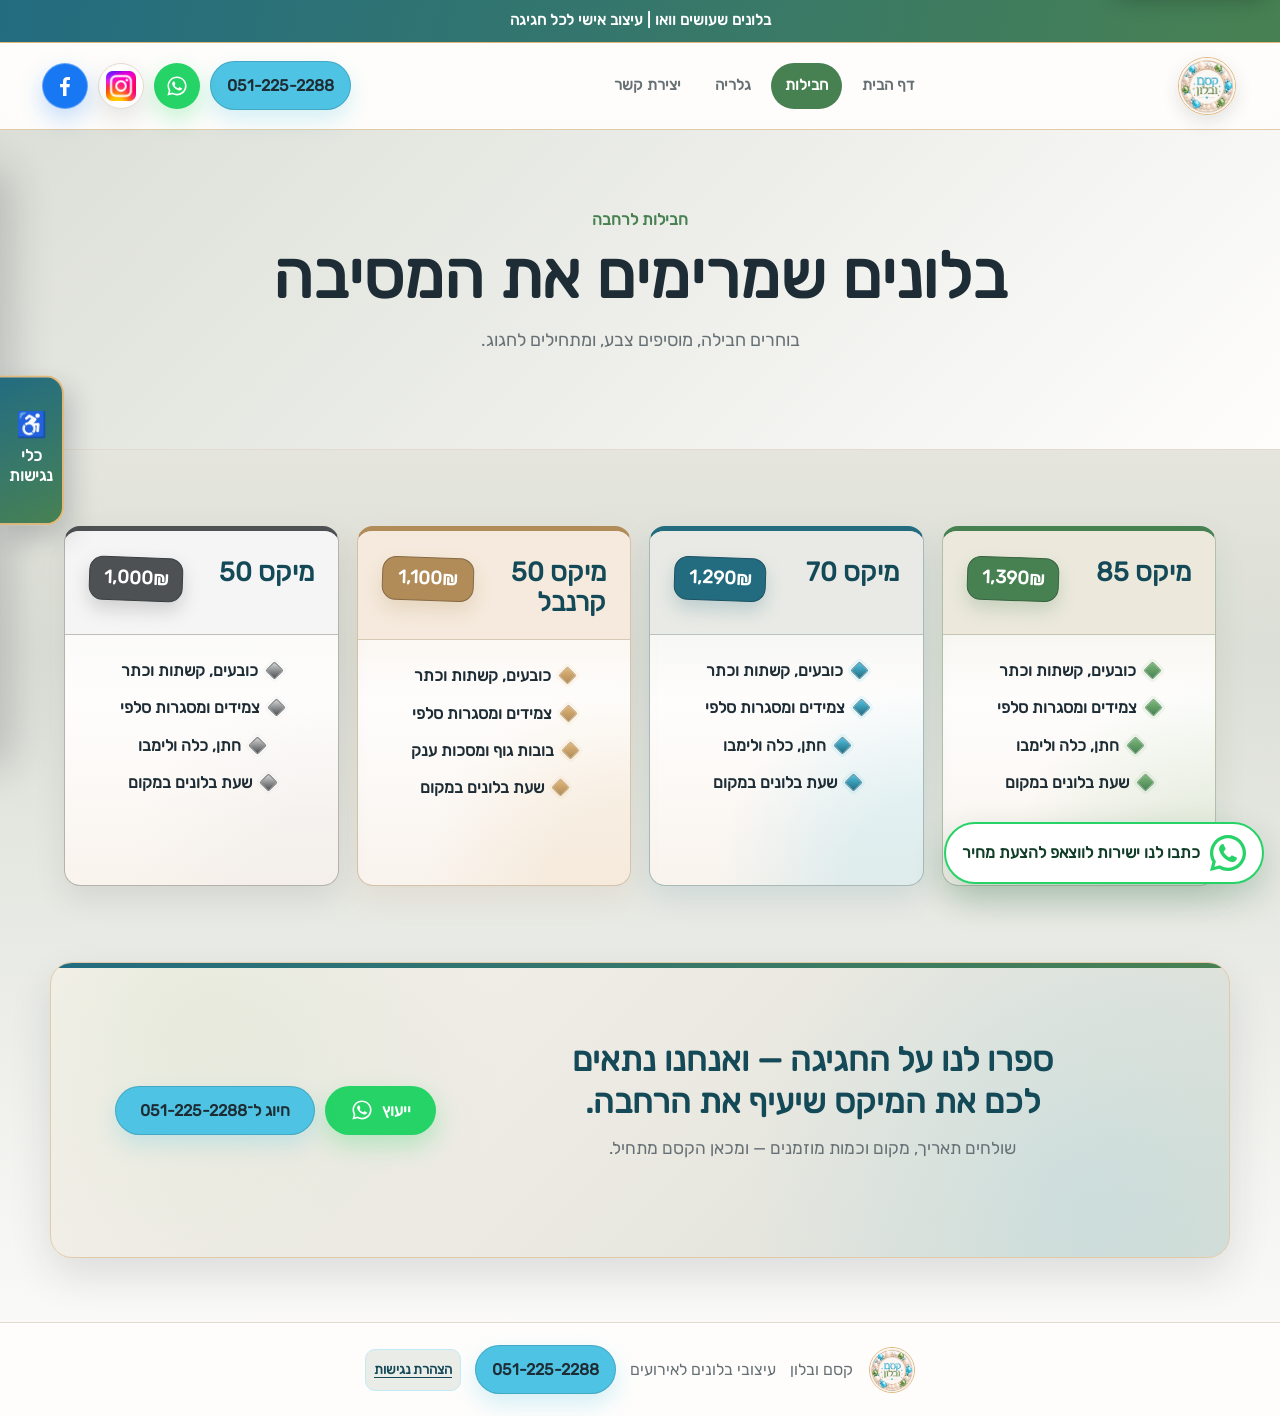
<file: Service_categories/event-packages.html>
<!doctype html>
<html lang="he-IL" dir="rtl">
<head>
  <meta charset="utf-8">
  <meta name="viewport" content="width=device-width, initial-scale=1">
  <title>חבילות בלונים לרחבה | קסם ובלון</title>
  <meta name="description" content="חבילות בלוני צורות לרחבה של קסם ובלון, כולל מיקס 85, מיקס 70, מיקס 50 קרנבל ומיקס 50.">
  <meta name="robots" content="index,follow,max-image-preview:large">
  <link rel="canonical" href="https://kesemvballoon.co.il/Service_categories/event-packages.html">
  <meta property="og:locale" content="he_IL">
  <meta property="og:site_name" content="קסם ובלון">
  <meta property="og:type" content="website">
  <meta property="og:title" content="חבילות בלונים לרחבה | קסם ובלון">
  <meta property="og:description" content="ארבע חבילות בלוני צורות שמרימות את הרחבה — בוחרים את המיקס שמתאים לחגיגה שלכם.">
  <meta property="og:url" content="https://kesemvballoon.co.il/Service_categories/event-packages.html">
  <meta property="og:image" content="https://kesemvballoon.co.il/Images/logo-primary-v7.jpg">
  <meta property="og:image:width" content="464">
  <meta property="og:image:height" content="464">
  <meta property="og:image:alt" content="הלוגו של קסם ובלון">
  <meta name="twitter:card" content="summary">
  <meta name="twitter:title" content="חבילות בלונים לרחבה | קסם ובלון">
  <meta name="twitter:description" content="חבילות בלוני צורות במגוון גדלים וסגנונות לרחבת האירוע.">
  <meta name="twitter:image" content="https://kesemvballoon.co.il/Images/logo-primary-v7.jpg">
  <meta name="theme-color" content="#F1E3D5">
  <link rel="icon" type="image/jpeg" href="/Images/logo-icon-v7.jpg">
  <link rel="stylesheet" href="/theme.css?v=brand-v7">
  <link rel="stylesheet" href="/style.css?v=brand-v7">
</head>
<body>
  <a class="skip-link" href="#main-content">דלגו לתוכן הראשי</a>
  <div class="top-strip">בלונים שעושים וואו | עיצוב אישי לכל חגיגה</div>
  <header class="site-header">
    <a class="brand text-brand" href="/" aria-label="קסם ובלון">קסם ובלון</a>
    <nav class="main-nav" aria-label="ניווט ראשי">
      <a href="/">דף הבית</a>
      <a class="active" href="/Service_categories/event-packages.html" aria-current="page">חבילות</a>
      <a href="/gallery/">גלריה</a>
      <a href="/contact/">יצירת קשר</a>
    </nav>
    <div class="header-actions">
      <a class="phone-link" href="tel:0512252288">051-225-2288</a>
      <a class="primary-action whatsapp-action" href="https://wa.me/972512252288" target="_blank" rel="noopener"><span class="wa-icon" aria-hidden="true"><svg viewBox="0 0 32 32" role="img"><path d="M16.02 3.2c-7.02 0-12.73 5.66-12.73 12.63 0 2.23.59 4.42 1.72 6.35L3.2 28.8l6.82-1.78a12.8 12.8 0 0 0 6 1.52c7.02 0 12.73-5.66 12.73-12.63S23.04 3.2 16.02 3.2Zm0 23.21c-1.9 0-3.76-.51-5.38-1.47l-.39-.23-4.04 1.06 1.08-3.91-.26-.4a10.45 10.45 0 0 1-1.61-5.63c0-5.79 4.76-10.5 10.6-10.5 5.85 0 10.61 4.71 10.61 10.5s-4.76 10.58-10.61 10.58Zm5.82-7.86c-.32-.16-1.89-.93-2.18-1.04-.29-.1-.5-.16-.72.16-.21.32-.82 1.04-1.01 1.25-.19.21-.37.24-.69.08-.32-.16-1.35-.49-2.57-1.58-.95-.84-1.59-1.88-1.78-2.2-.19-.32-.02-.49.14-.65.15-.15.32-.37.48-.56.16-.19.21-.32.32-.53.11-.21.05-.4-.03-.56-.08-.16-.72-1.72-.98-2.36-.26-.62-.52-.54-.72-.55h-.61c-.21 0-.56.08-.85.4-.29.32-1.12 1.09-1.12 2.65s1.15 3.08 1.31 3.29c.16.21 2.27 3.43 5.5 4.81.77.33 1.37.53 1.84.68.77.24 1.47.21 2.03.13.62-.09 1.89-.77 2.16-1.51.27-.74.27-1.38.19-1.51-.08-.13-.29-.21-.61-.37Z"/></svg></span><span class="sr-only">שליחת הודעה</span></a>
    </div>
  </header>

  <main id="main-content" tabindex="-1">
    <section class="page-hero">
      <p class="eyebrow">חבילות לרחבה</p>
      <h1>בלונים שמרימים את המסיבה</h1>
      <p class="hero-text">בוחרים חבילה, מוסיפים צבע, ומתחילים לחגוג.</p>
    </section>

    <section class="section" aria-labelledby="packages-title">
      <h2 class="sr-only" id="packages-title">חבילות בלונים לבחירה</h2>
      <div class="package-grid">
        <article class="package-card package-card--green">
          <div class="package-card__head">
            <h3>מיקס 85</h3>
            <span class="package-price">1,390₪</span>
          </div>
          <ul class="package-bullets">
            <li>כובעים, קשתות וכתר</li>
            <li>צמידים ומסגרות סלפי</li>
            <li>חתן, כלה ולימבו</li>
            <li>שעת בלונים במקום</li>
          </ul>
        </article>
        <article class="package-card package-card--blue">
          <div class="package-card__head">
            <h3>מיקס 70</h3>
            <span class="package-price">1,290₪</span>
          </div>
          <ul class="package-bullets">
            <li>כובעים, קשתות וכתר</li>
            <li>צמידים ומסגרות סלפי</li>
            <li>חתן, כלה ולימבו</li>
            <li>שעת בלונים במקום</li>
          </ul>
        </article>
        <article class="package-card package-card--gold">
          <div class="package-card__head">
            <h3>מיקס 50 קרנבל</h3>
            <span class="package-price">1,100₪</span>
          </div>
          <ul class="package-bullets">
            <li>כובעים, קשתות וכתר</li>
            <li>צמידים ומסגרות סלפי</li>
            <li>בובות גוף ומסכות ענק</li>
            <li>שעת בלונים במקום</li>
          </ul>
        </article>
        <article class="package-card package-card--silver">
          <div class="package-card__head">
            <h3>מיקס 50</h3>
            <span class="package-price">1,000₪</span>
          </div>
          <ul class="package-bullets">
            <li>כובעים, קשתות וכתר</li>
            <li>צמידים ומסגרות סלפי</li>
            <li>חתן, כלה ולימבו</li>
            <li>שעת בלונים במקום</li>
          </ul>
        </article>
      </div>
    </section>

    <section class="contact-section package-contact" aria-labelledby="package-contact-title">
      <div>
        <h2 id="package-contact-title">ספרו לנו על החגיגה — ואנחנו נתאים לכם את המיקס שיעיף את הרחבה.</h2>
        <p>שולחים תאריך, מקום וכמות מוזמנים — ומכאן הקסם מתחיל.</p>
      </div>
      <div class="contact-actions">
        <a class="primary-action large whatsapp-action" href="https://wa.me/972512252288" target="_blank" rel="noopener">ייעוץ <span class="wa-icon" aria-hidden="true"><svg viewBox="0 0 32 32" role="img"><path d="M16.02 3.2c-7.02 0-12.73 5.66-12.73 12.63 0 2.23.59 4.42 1.72 6.35L3.2 28.8l6.82-1.78a12.8 12.8 0 0 0 6 1.52c7.02 0 12.73-5.66 12.73-12.63S23.04 3.2 16.02 3.2Zm0 23.21c-1.9 0-3.76-.51-5.38-1.47l-.39-.23-4.04 1.06 1.08-3.91-.26-.4a10.45 10.45 0 0 1-1.61-5.63c0-5.79 4.76-10.5 10.6-10.5 5.85 0 10.61 4.71 10.61 10.5s-4.76 10.58-10.61 10.58Zm5.82-7.86c-.32-.16-1.89-.93-2.18-1.04-.29-.1-.5-.16-.72.16-.21.32-.82 1.04-1.01 1.25-.19.21-.37.24-.69.08-.32-.16-1.35-.49-2.57-1.58-.95-.84-1.59-1.88-1.78-2.2-.19-.32-.02-.49.14-.65.15-.15.32-.37.48-.56.16-.19.21-.32.32-.53.11-.21.05-.4-.03-.56-.08-.16-.72-1.72-.98-2.36-.26-.62-.52-.54-.72-.55h-.61c-.21 0-.56.08-.85.4-.29.32-1.12 1.09-1.12 2.65s1.15 3.08 1.31 3.29c.16.21 2.27 3.43 5.5 4.81.77.33 1.37.53 1.84.68.77.24 1.47.21 2.03.13.62-.09 1.89-.77 2.16-1.51.27-.74.27-1.38.19-1.51-.08-.13-.29-.21-.61-.37Z"/></svg></span><span class="sr-only">שליחת הודעה</span></a>
        <a class="phone-link secondary-action large" href="tel:0512252288">חיוג ל־051-225-2288</a>
      </div>
    </section>
  </main>

  <footer class="site-footer">
    <span>קסם ובלון</span>
    <span>עיצובי בלונים לאירועים</span>
    <a class="phone-link footer-phone" href="tel:0512252288">051-225-2288</a>
  </footer>
  <script src="/script.js?v=brand-v7"></script>
</body>
</html>
</file>
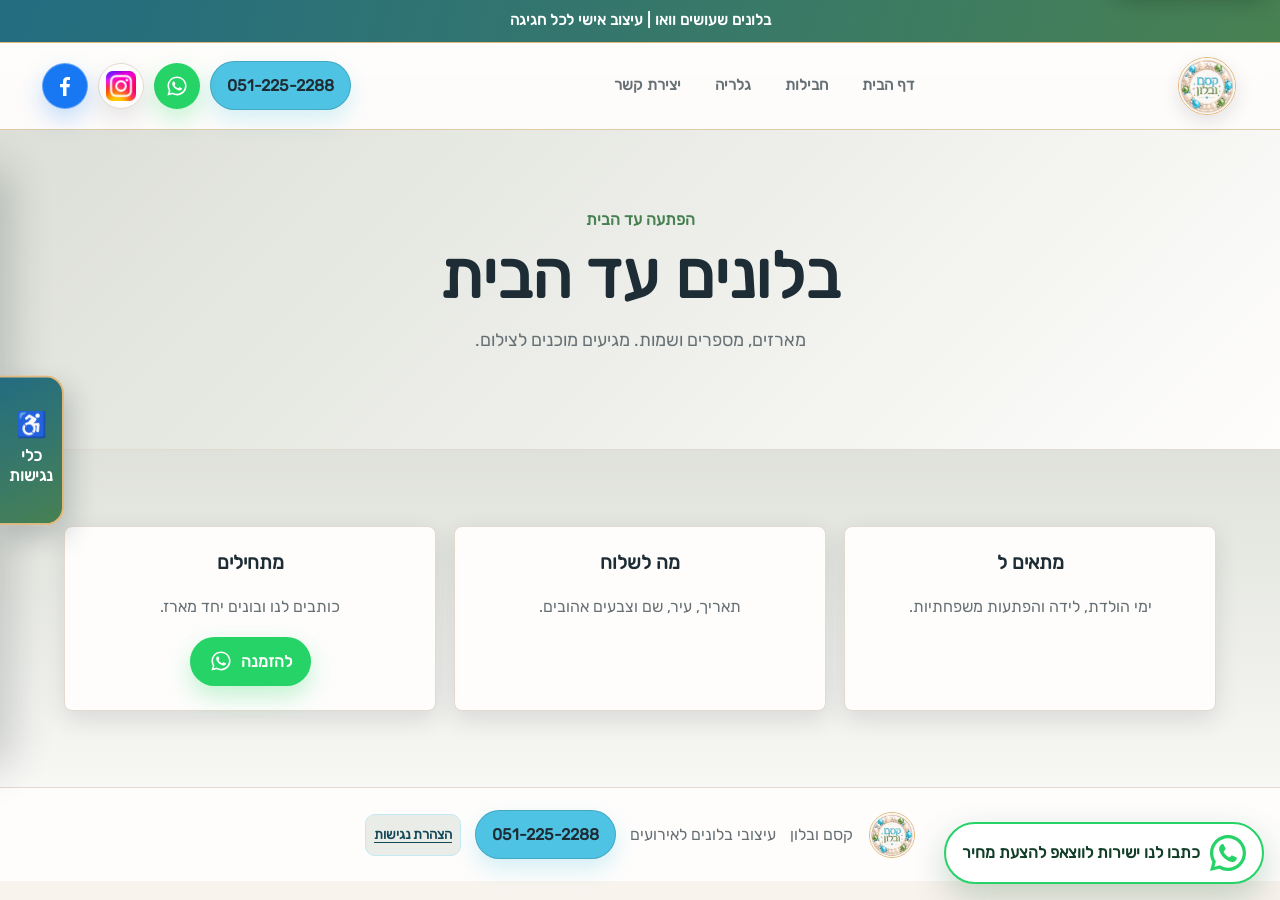
<file: Service_categories/home-balloons.html>
<!doctype html>
<html lang="he-IL" dir="rtl">
<head>
  <meta charset="utf-8">
  <meta name="viewport" content="width=device-width, initial-scale=1">
  <title>בלונים עד הבית | קסם ובלון</title>
  <meta name="description" content="בלונים עד הבית לימי הולדת, לידה והפתעות משפחתיות עם מארזים, מספרים ושמות, מאזור חדרה ועד אשקלון כולל מודיעין והסביבה.">
  <meta name="robots" content="index,follow,max-image-preview:large">
  <link rel="canonical" href="https://kesemvballoon.co.il/Service_categories/home-balloons.html">
  <meta property="og:locale" content="he_IL">
  <meta property="og:site_name" content="קסם ובלון">
  <meta property="og:type" content="website">
  <meta property="og:title" content="בלונים עד הבית | קסם ובלון">
  <meta property="og:description" content="מארזים, מספרים ושמות שמגיעים מוכנים להפתעה ולצילום.">
  <meta property="og:url" content="https://kesemvballoon.co.il/Service_categories/home-balloons.html">
  <meta property="og:image" content="https://kesemvballoon.co.il/Images/logo-primary-v7.jpg">
  <meta property="og:image:width" content="464">
  <meta property="og:image:height" content="464">
  <meta property="og:image:alt" content="הלוגו של קסם ובלון">
  <meta name="twitter:card" content="summary">
  <meta name="twitter:title" content="בלונים עד הבית | קסם ובלון">
  <meta name="twitter:description" content="הפתעות בלונים בעיצוב אישי שמגיעות עד הבית.">
  <meta name="twitter:image" content="https://kesemvballoon.co.il/Images/logo-primary-v7.jpg">
  <meta name="theme-color" content="#F1E3D5">
  <link rel="icon" type="image/jpeg" href="/Images/logo-icon-v7.jpg">
  <link rel="stylesheet" href="/theme.css?v=brand-v7">
  <link rel="stylesheet" href="/style.css?v=brand-v7">
</head>
<body>
  <a class="skip-link" href="#main-content">דלגו לתוכן הראשי</a>
  <div class="top-strip">בלונים שעושים וואו | עיצוב אישי לכל חגיגה</div>
  <header class="site-header">
    <a class="brand text-brand" href="/" aria-label="קסם ובלון">קסם ובלון</a>
    <nav class="main-nav" aria-label="ניווט ראשי"><a href="/">דף הבית</a><a href="/Service_categories/event-packages.html">חבילות</a><a href="/gallery/">גלריה</a><a href="/contact/">יצירת קשר</a></nav>
    <div class="header-actions"><a class="phone-link" href="tel:0512252288">051-225-2288</a><a class="primary-action whatsapp-action" href="https://wa.me/972512252288" target="_blank" rel="noopener"><span class="wa-icon" aria-hidden="true"><svg viewBox="0 0 32 32" role="img"><path d="M16.02 3.2c-7.02 0-12.73 5.66-12.73 12.63 0 2.23.59 4.42 1.72 6.35L3.2 28.8l6.82-1.78a12.8 12.8 0 0 0 6 1.52c7.02 0 12.73-5.66 12.73-12.63S23.04 3.2 16.02 3.2Zm0 23.21c-1.9 0-3.76-.51-5.38-1.47l-.39-.23-4.04 1.06 1.08-3.91-.26-.4a10.45 10.45 0 0 1-1.61-5.63c0-5.79 4.76-10.5 10.6-10.5 5.85 0 10.61 4.71 10.61 10.5s-4.76 10.58-10.61 10.58Zm5.82-7.86c-.32-.16-1.89-.93-2.18-1.04-.29-.1-.5-.16-.72.16-.21.32-.82 1.04-1.01 1.25-.19.21-.37.24-.69.08-.32-.16-1.35-.49-2.57-1.58-.95-.84-1.59-1.88-1.78-2.2-.19-.32-.02-.49.14-.65.15-.15.32-.37.48-.56.16-.19.21-.32.32-.53.11-.21.05-.4-.03-.56-.08-.16-.72-1.72-.98-2.36-.26-.62-.52-.54-.72-.55h-.61c-.21 0-.56.08-.85.4-.29.32-1.12 1.09-1.12 2.65s1.15 3.08 1.31 3.29c.16.21 2.27 3.43 5.5 4.81.77.33 1.37.53 1.84.68.77.24 1.47.21 2.03.13.62-.09 1.89-.77 2.16-1.51.27-.74.27-1.38.19-1.51-.08-.13-.29-.21-.61-.37Z"/></svg></span><span class="sr-only">שליחת הודעה</span></a></div>
  </header>
  <main id="main-content" tabindex="-1">
    <section class="page-hero">
      <p class="eyebrow">הפתעה עד הבית</p>
      <h1>בלונים עד הבית</h1>
      <p class="hero-text">מארזים, מספרים ושמות. מגיעים מוכנים לצילום.</p>
    </section>
    <section class="section" aria-labelledby="home-delivery-details-title">
      <h2 class="sr-only" id="home-delivery-details-title">פרטי שירות לבלונים עד הבית</h2>
      <div class="service-grid">
        <article class="info-card"><h3>מתאים ל</h3><p>ימי הולדת, לידה והפתעות משפחתיות.</p></article>
        <article class="info-card"><h3>מה לשלוח</h3><p>תאריך, עיר, שם וצבעים אהובים.</p></article>
        <article class="info-card"><h3>מתחילים</h3><p>כותבים לנו ובונים יחד מארז.</p><a class="primary-action whatsapp-action" href="https://wa.me/972512252288" target="_blank" rel="noopener">להזמנה <span class="wa-icon" aria-hidden="true"><svg viewBox="0 0 32 32" role="img"><path d="M16.02 3.2c-7.02 0-12.73 5.66-12.73 12.63 0 2.23.59 4.42 1.72 6.35L3.2 28.8l6.82-1.78a12.8 12.8 0 0 0 6 1.52c7.02 0 12.73-5.66 12.73-12.63S23.04 3.2 16.02 3.2Zm0 23.21c-1.9 0-3.76-.51-5.38-1.47l-.39-.23-4.04 1.06 1.08-3.91-.26-.4a10.45 10.45 0 0 1-1.61-5.63c0-5.79 4.76-10.5 10.6-10.5 5.85 0 10.61 4.71 10.61 10.5s-4.76 10.58-10.61 10.58Zm5.82-7.86c-.32-.16-1.89-.93-2.18-1.04-.29-.1-.5-.16-.72.16-.21.32-.82 1.04-1.01 1.25-.19.21-.37.24-.69.08-.32-.16-1.35-.49-2.57-1.58-.95-.84-1.59-1.88-1.78-2.2-.19-.32-.02-.49.14-.65.15-.15.32-.37.48-.56.16-.19.21-.32.32-.53.11-.21.05-.4-.03-.56-.08-.16-.72-1.72-.98-2.36-.26-.62-.52-.54-.72-.55h-.61c-.21 0-.56.08-.85.4-.29.32-1.12 1.09-1.12 2.65s1.15 3.08 1.31 3.29c.16.21 2.27 3.43 5.5 4.81.77.33 1.37.53 1.84.68.77.24 1.47.21 2.03.13.62-.09 1.89-.77 2.16-1.51.27-.74.27-1.38.19-1.51-.08-.13-.29-.21-.61-.37Z"/></svg></span><span class="sr-only">שליחת הודעה</span></a></article>
      </div>
    </section>
  </main>
  <footer class="site-footer"><span>קסם ובלון</span><span>עיצובי בלונים לאירועים</span><a class="phone-link footer-phone" href="tel:0512252288">051-225-2288</a></footer>
  <script src="/script.js?v=brand-v7"></script>
</body>
</html>
</file>
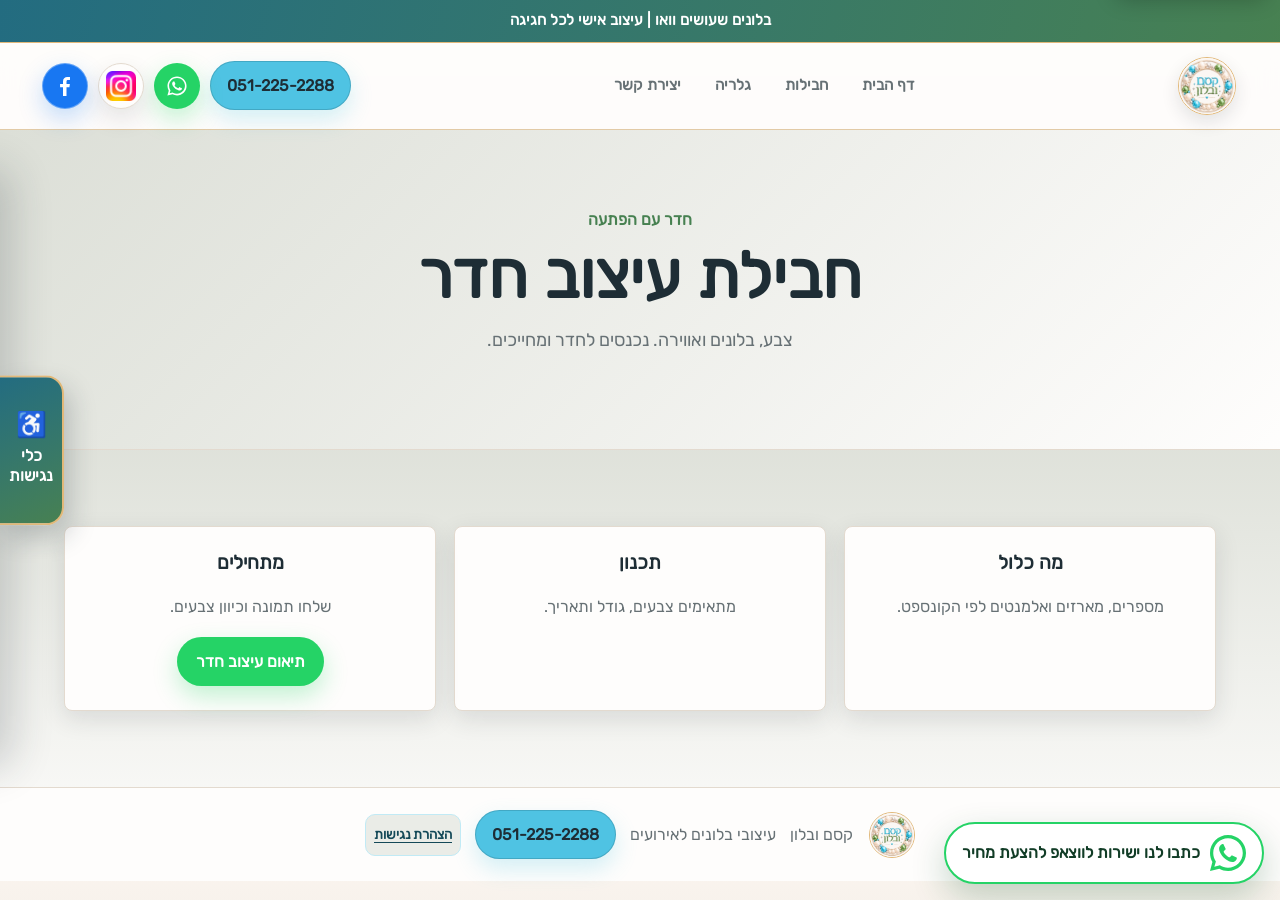
<file: Service_categories/room-design.html>
<!doctype html>
<html lang="he-IL" dir="rtl">
<head>
  <meta charset="utf-8">
  <meta name="viewport" content="width=device-width, initial-scale=1">
  <title>עיצוב חדרים עם בלונים | קסם ובלון</title>
  <meta name="description" content="עיצוב חדרים עם בלונים, מספרים, שמות ומארזים בקונספט אישי להפתעת יום הולדת, לידה או חגיגה מרגשת בבית.">
  <meta name="robots" content="index,follow,max-image-preview:large">
  <link rel="canonical" href="https://kesemvballoon.co.il/Service_categories/room-design.html">
  <meta property="og:locale" content="he_IL">
  <meta property="og:site_name" content="קסם ובלון">
  <meta property="og:type" content="website">
  <meta property="og:title" content="עיצוב חדרים עם בלונים | קסם ובלון">
  <meta property="og:description" content="נכנסים לחדר ומחייכים — עיצוב בלונים והפתעות בקונספט אישי.">
  <meta property="og:url" content="https://kesemvballoon.co.il/Service_categories/room-design.html">
  <meta property="og:image" content="https://kesemvballoon.co.il/Images/logo-primary-v7.jpg">
  <meta property="og:image:width" content="464">
  <meta property="og:image:height" content="464">
  <meta property="og:image:alt" content="הלוגו של קסם ובלון">
  <meta name="twitter:card" content="summary">
  <meta name="twitter:title" content="עיצוב חדרים עם בלונים | קסם ובלון">
  <meta name="twitter:description" content="עיצוב חדרים ובלונים בקונספט אישי לחגיגה בבית.">
  <meta name="twitter:image" content="https://kesemvballoon.co.il/Images/logo-primary-v7.jpg">
  <meta name="theme-color" content="#F1E3D5">
  <link rel="icon" type="image/jpeg" href="/Images/logo-icon-v7.jpg">
  <link rel="stylesheet" href="/theme.css?v=brand-v7">
  <link rel="stylesheet" href="/style.css?v=brand-v7">
</head>
<body>
  <a class="skip-link" href="#main-content">דלגו לתוכן הראשי</a>
  <div class="top-strip">בלונים שעושים וואו | עיצוב אישי לכל חגיגה</div>
  <header class="site-header">
    <a class="brand text-brand" href="/" aria-label="קסם ובלון">קסם ובלון</a>
    <nav class="main-nav" aria-label="ניווט ראשי"><a href="/">דף הבית</a><a href="/Service_categories/event-packages.html">חבילות</a><a href="/gallery/">גלריה</a><a href="/contact/">יצירת קשר</a></nav>
    <div class="header-actions"><a class="phone-link" href="tel:0512252288">051-225-2288</a><a class="primary-action whatsapp-action" href="https://wa.me/972512252288" target="_blank" rel="noopener"><span class="wa-icon" aria-hidden="true"><svg viewBox="0 0 32 32" role="img"><path d="M16.02 3.2c-7.02 0-12.73 5.66-12.73 12.63 0 2.23.59 4.42 1.72 6.35L3.2 28.8l6.82-1.78a12.8 12.8 0 0 0 6 1.52c7.02 0 12.73-5.66 12.73-12.63S23.04 3.2 16.02 3.2Zm0 23.21c-1.9 0-3.76-.51-5.38-1.47l-.39-.23-4.04 1.06 1.08-3.91-.26-.4a10.45 10.45 0 0 1-1.61-5.63c0-5.79 4.76-10.5 10.6-10.5 5.85 0 10.61 4.71 10.61 10.5s-4.76 10.58-10.61 10.58Zm5.82-7.86c-.32-.16-1.89-.93-2.18-1.04-.29-.1-.5-.16-.72.16-.21.32-.82 1.04-1.01 1.25-.19.21-.37.24-.69.08-.32-.16-1.35-.49-2.57-1.58-.95-.84-1.59-1.88-1.78-2.2-.19-.32-.02-.49.14-.65.15-.15.32-.37.48-.56.16-.19.21-.32.32-.53.11-.21.05-.4-.03-.56-.08-.16-.72-1.72-.98-2.36-.26-.62-.52-.54-.72-.55h-.61c-.21 0-.56.08-.85.4-.29.32-1.12 1.09-1.12 2.65s1.15 3.08 1.31 3.29c.16.21 2.27 3.43 5.5 4.81.77.33 1.37.53 1.84.68.77.24 1.47.21 2.03.13.62-.09 1.89-.77 2.16-1.51.27-.74.27-1.38.19-1.51-.08-.13-.29-.21-.61-.37Z"/></svg></span><span class="sr-only">שליחת הודעה</span></a></div>
  </header>
  <main id="main-content" tabindex="-1">
    <section class="page-hero">
      <p class="eyebrow">חדר עם הפתעה</p>
      <h1>חבילת עיצוב חדר</h1>
      <p class="hero-text">צבע, בלונים ואווירה. נכנסים לחדר ומחייכים.</p>
    </section>
    <section class="section" aria-labelledby="room-details-title">
      <h2 class="sr-only" id="room-details-title">פרטי חבילת עיצוב חדר</h2>
      <div class="service-grid">
        <article class="info-card"><h3>מה כלול</h3><p>מספרים, מארזים ואלמנטים לפי הקונספט.</p></article>
        <article class="info-card"><h3>תכנון</h3><p>מתאימים צבעים, גודל ותאריך.</p></article>
        <article class="info-card"><h3>מתחילים</h3><p>שלחו תמונה וכיוון צבעים.</p><a class="primary-action whatsapp-action" href="https://wa.me/972512252288" target="_blank" rel="noopener">תיאום עיצוב חדר</a></article>
      </div>
    </section>
  </main>
  <footer class="site-footer"><span>קסם ובלון</span><span>עיצובי בלונים לאירועים</span><a class="phone-link footer-phone" href="tel:0512252288">051-225-2288</a></footer>
  <script src="/script.js?v=brand-v7"></script>
</body>
</html>
</file>
<file: theme.css>
/*
  LOGO THEME
  Change only these values when the logo palette changes.
  Every interface color below is generated from them.
*/
:root {
  --logo-blue: #4fc3e3;
  --logo-green: #7dba7a;
  --logo-silver: #d6d6d6;
  --logo-champagne: #f1e3d5;
  --logo-gold: #e1b879;

  /* Generated brand shades */
  --brand-blue: var(--logo-blue);
  --brand-blue-dark: color-mix(in srgb, var(--logo-blue) 42%, #032d39);
  --brand-blue-deep: color-mix(in srgb, var(--logo-blue) 24%, #02232c);
  --brand-blue-light: color-mix(in srgb, var(--logo-blue) 35%, #ffffff);
  --brand-blue-soft: color-mix(in srgb, var(--logo-blue) 13%, var(--logo-champagne));

  --brand-green: var(--logo-green);
  --brand-green-dark: color-mix(in srgb, var(--logo-green) 48%, #164c2c);
  --brand-green-deep: color-mix(in srgb, var(--logo-green) 28%, #0b321e);
  --brand-green-light: color-mix(in srgb, var(--logo-green) 38%, #ffffff);
  --brand-green-soft: color-mix(in srgb, var(--logo-green) 14%, var(--logo-champagne));

  --brand-silver: var(--logo-silver);
  --brand-silver-dark: color-mix(in srgb, var(--logo-silver) 42%, #30353a);
  --brand-silver-deep: color-mix(in srgb, var(--logo-silver) 24%, #23272b);
  --brand-silver-light: color-mix(in srgb, var(--logo-silver) 35%, #ffffff);

  --brand-champagne: var(--logo-champagne);
  --brand-champagne-dark: color-mix(in srgb, var(--logo-champagne) 76%, var(--logo-silver));
  --brand-champagne-light: color-mix(in srgb, var(--logo-champagne) 42%, #ffffff);
  --brand-blend: color-mix(in srgb, var(--logo-blue) 52%, var(--logo-green));
  --brand-blend-dark: color-mix(in srgb, var(--brand-blend) 35%, #174541);
  --brand-gold: var(--logo-gold);
  --brand-gold-dark: color-mix(in srgb, var(--logo-gold) 66%, #543419);
  --brand-gold-soft: color-mix(in srgb, var(--logo-gold) 13%, var(--logo-champagne));

  /* Semantic interface tokens */
  --ink: color-mix(in srgb, #17191d 88%, var(--logo-blue));
  --muted: color-mix(in srgb, var(--ink) 60%, var(--logo-silver));
  --line: color-mix(in srgb, var(--logo-silver) 48%, var(--brand-gold-soft));
  --paper: color-mix(in srgb, #ffffff 94%, var(--logo-champagne));
  --soft: var(--logo-champagne);
  --sky: var(--brand-blue-soft);
  --blue: var(--brand-blue);
  --blue-dark: var(--brand-blue-dark);
  --green: var(--brand-green);
  --green-dark: var(--brand-green-dark);
  --green-soft: var(--brand-green-soft);
  --yellow: var(--brand-champagne-dark);

  --brand-gradient: linear-gradient(105deg, var(--brand-blue-dark), var(--brand-green-dark));
  --page-gradient: linear-gradient(180deg, var(--brand-champagne-light) 0%, var(--brand-blue-soft) 46%, var(--paper) 100%);
  --blue-shadow: color-mix(in srgb, var(--brand-blue) 24%, transparent);
  --green-shadow: color-mix(in srgb, var(--brand-green) 26%, transparent);
  --surface-shadow: color-mix(in srgb, var(--ink) 12%, transparent);
  --focus-ring: var(--brand-blue-deep);
  --shadow: 0 18px 45px var(--surface-shadow);

  /* External platform colors stay true to their brands. */
  --whatsapp-green: #25d366;
  --whatsapp-green-dark: #1ebe5d;
  --facebook-blue: #1877f2;
}
</file>
<file: style.css>
@font-face {
  font-family: "Rubik";
  src: url("Fonts/Rubik-Regular.ttf") format("truetype");
  font-weight: 400;
  font-style: normal;
  font-display: swap;
}

* {
  box-sizing: border-box;
}

html {
  scroll-behavior: smooth;
}

body {
  margin: 0;
  direction: rtl;
  font-family: "Rubik", Arial, sans-serif;
  color: var(--ink);
  background: var(--page-gradient);
  line-height: 1.7;
}

body.modal-open {
  overflow: hidden;
}

img {
  display: block;
  max-width: 100%;
}

a {
  color: inherit;
  text-decoration: none;
}

.sr-only {
  position: absolute;
  width: 1px;
  height: 1px;
  padding: 0;
  margin: -1px;
  overflow: hidden;
  clip: rect(0, 0, 0, 0);
  white-space: nowrap;
  border: 0;
}

.skip-link {
  position: fixed;
  top: 10px;
  inset-inline-start: 14px;
  z-index: 100;
  padding: 10px 16px;
  color: #fff;
  font-weight: 800;
  background: var(--brand-blue-deep);
  border: 2px solid #fff;
  border-radius: 8px;
  box-shadow: 0 8px 22px rgba(0, 0, 0, 0.24);
  transform: translateY(calc(-100% - 18px));
  transition: transform 0.16s ease;
}

.skip-link:focus {
  transform: translateY(0);
}

:where(a, button, [tabindex]:not([tabindex="-1"])):focus-visible {
  outline: 3px solid #fff;
  outline-offset: 3px;
  box-shadow: 0 0 0 6px var(--focus-ring);
}

button:disabled {
  cursor: not-allowed;
}

.top-strip {
  padding: 8px 16px;
  color: #fff;
  background: var(--brand-gradient);
  text-align: center;
  font-size: 0.94rem;
  font-weight: 800;
  border-bottom: 1px solid var(--brand-gold);
}

.site-header {
  position: sticky;
  top: 0;
  z-index: 30;
  display: grid;
  grid-template-columns: auto 1fr auto;
  align-items: center;
  gap: 18px;
  padding: 12px clamp(16px, 4vw, 42px);
  background: color-mix(in srgb, var(--paper) 94%, transparent);
  border-bottom: 1px solid color-mix(in srgb, var(--brand-gold) 48%, var(--line));
  backdrop-filter: blur(14px);
}

.text-brand {
  display: inline-flex;
  align-items: center;
  justify-content: center;
  width: 62px;
  min-width: 62px;
  min-height: 62px;
  color: var(--blue-dark);
  font-size: 1.12rem;
  font-weight: 900;
  white-space: nowrap;
}

.header-brand-mark,
.hero-brand-mark,
.footer-brand-mark {
  display: block;
  aspect-ratio: 1;
  object-fit: cover;
  border-radius: 50%;
}

.header-brand-mark {
  width: 58px;
  height: 58px;
  border: 1px solid var(--brand-gold);
  box-shadow: 0 7px 18px var(--surface-shadow);
  transition: transform 0.2s ease, box-shadow 0.2s ease;
}

.text-brand:hover .header-brand-mark {
  transform: rotate(-2deg) scale(1.04);
  box-shadow: 0 9px 22px var(--blue-shadow);
}

.hero-brand-mark {
  width: clamp(138px, 17vw, 184px);
  height: auto;
  margin: -8px auto 16px;
  border: 2px solid color-mix(in srgb, var(--brand-gold) 70%, var(--paper));
  box-shadow:
    0 14px 34px var(--surface-shadow),
    0 0 0 7px color-mix(in srgb, var(--paper) 76%, transparent);
}

.footer-brand-mark {
  width: 46px;
  height: 46px;
  margin-inline-end: 2px;
  border: 1px solid var(--brand-gold);
}

.main-nav {
  display: flex;
  justify-content: center;
  gap: 6px;
  flex-wrap: wrap;
}

.main-nav a {
  padding: 10px 14px;
  border-radius: 999px;
  color: var(--muted);
  font-size: 0.95rem;
  font-weight: 800;
}

.main-nav a:hover,
.main-nav a.active,
.main-nav a[aria-current="page"] {
  color: #fff;
  background: var(--green-dark);
}

.header-actions,
.hero-actions,
.contact-actions {
  display: flex;
  align-items: center;
  gap: 10px;
  flex-wrap: wrap;
}

.header-actions {
  justify-content: center;
  flex-wrap: wrap;
}

.phone-link {
  display: inline-flex;
  align-items: center;
  justify-content: center;
  min-height: 42px;
  padding: 10px 16px;
  color: var(--ink);
  font-weight: 700;
  border-radius: 999px;
  background-color: var(--brand-blue);
  background-image: none;
  border: 1px solid color-mix(in srgb, var(--brand-blue-deep) 22%, transparent);
  box-shadow: 0 10px 22px var(--blue-shadow);
  transition: transform 0.2s ease, box-shadow 0.2s ease, filter 0.2s ease;
}

.phone-link:hover {
  color: #fff;
  background-color: var(--brand-blue-dark);
  transform: translateY(-1px);
  box-shadow: 0 12px 26px var(--blue-shadow);
}

.primary-action,
.secondary-action {
  display: inline-flex;
  justify-content: center;
  align-items: center;
  min-height: 42px;
  padding: 10px 18px;
  border-radius: 999px;
  font-weight: 700;
  border: 1px solid transparent;
}

.primary-action {
  color: #fff;
  background: var(--green-dark);
  box-shadow: 0 10px 24px var(--green-shadow);
}

.primary-action:hover {
  background: var(--brand-green-deep);
}

.whatsapp-action {
  gap: 8px;
  background: var(--whatsapp-green);
  box-shadow: 0 10px 24px color-mix(in srgb, var(--whatsapp-green) 28%, transparent);
}

.whatsapp-action:hover {
  background: var(--whatsapp-green-dark);
}

.header-actions .whatsapp-action,
.header-actions .social-action {
  width: 46px;
  min-width: 46px;
  height: 46px;
  flex: 0 0 46px;
  padding: 0;
  border-radius: 50%;
}

.social-action {
  display: inline-flex;
  align-items: center;
  justify-content: center;
  color: #fff;
  border: 1px solid rgba(255, 255, 255, 0.32);
  transition: transform 0.2s ease, box-shadow 0.2s ease, filter 0.2s ease;
}

.social-action:hover {
  transform: translateY(-1px);
}

.facebook-action {
  background: var(--facebook-blue);
  box-shadow: 0 10px 24px color-mix(in srgb, var(--facebook-blue) 26%, transparent);
}

.instagram-action {
  background-color: var(--paper);
  background-image: none;
  border-color: var(--line);
  box-shadow: 0 10px 24px var(--surface-shadow);
}

.instagram-action:hover {
  background-color: var(--brand-champagne-light);
}

.instagram-action .social-icon {
  width: 30px;
  height: 30px;
}

.social-icon {
  display: inline-flex;
  align-items: center;
  justify-content: center;
  width: 24px;
  height: 24px;
}

.social-icon svg {
  display: block;
  width: 100%;
  height: 100%;
}

.social-icon img {
  width: 100%;
  height: 100%;
  object-fit: contain;
}

.floating-whatsapp {
  position: fixed;
  right: max(16px, env(safe-area-inset-right));
  bottom: max(16px, env(safe-area-inset-bottom));
  z-index: 45;
  display: inline-flex;
  align-items: center;
  justify-content: center;
  gap: 10px;
  max-width: calc(100vw - 32px);
  padding: 11px 16px;
  direction: rtl;
  color: #123d27;
  font-weight: 800;
  line-height: 1.35;
  text-align: center;
  background: #fff;
  border: 2px solid #25d366;
  border-radius: 999px;
  box-shadow: 0 14px 34px rgba(19, 92, 49, 0.24);
  transition: transform 0.2s ease, background-color 0.2s ease, box-shadow 0.2s ease;
}

.floating-whatsapp:hover {
  color: #0d3420;
  background: #effff4;
  transform: translateY(-2px);
  box-shadow: 0 18px 38px rgba(19, 92, 49, 0.3);
}

.floating-whatsapp:focus-visible {
  outline: 3px solid #0b5d2a;
  outline-offset: 3px;
}

.floating-whatsapp__icon {
  display: block;
  width: 36px;
  height: 36px;
  flex: 0 0 36px;
  transform-origin: 50% 100%;
  animation: whatsapp-logo-hop 3s ease-in-out infinite;
}

.accessibility-widget {
  --accessibility-tab-width: 64px;
  position: fixed;
  top: 50%;
  left: 0;
  z-index: 55;
  display: flex;
  align-items: center;
  direction: ltr;
  transform: translate(calc(-100% + var(--accessibility-tab-width)), -50%);
  transition: transform 0.28s ease;
}

.accessibility-widget.is-open {
  transform: translate(0, -50%);
}

.accessibility-panel {
  width: min(330px, calc(100vw - var(--accessibility-tab-width)));
  max-height: min(86vh, 720px);
  overflow-y: auto;
  padding: 22px;
  direction: rtl;
  color: var(--ink);
  background:
    linear-gradient(145deg, color-mix(in srgb, var(--paper) 96%, transparent), color-mix(in srgb, var(--brand-champagne) 84%, var(--paper))),
    var(--paper);
  border: 2px solid var(--brand-gold);
  border-left: 0;
  border-radius: 0 18px 18px 0;
  box-shadow: 12px 18px 42px rgba(34, 47, 55, 0.2);
}

.accessibility-panel__heading {
  display: flex;
  align-items: center;
  gap: 12px;
  padding-bottom: 14px;
  border-bottom: 1px solid var(--line);
}

.accessibility-panel__symbol {
  display: inline-flex;
  align-items: center;
  justify-content: center;
  width: 48px;
  height: 48px;
  flex: 0 0 48px;
  color: #fff;
  font-size: 1.65rem;
  background: var(--blue-dark);
  border-radius: 50%;
}

.accessibility-panel__eyebrow,
.accessibility-panel h2,
.accessibility-panel__intro,
.accessibility-scale {
  text-align: right;
}

.accessibility-panel__eyebrow {
  margin: 0 0 2px;
  color: var(--green-dark);
  font-size: 0.78rem;
  font-weight: 800;
}

.accessibility-panel h2 {
  margin: 0;
  font-size: 1.45rem;
  line-height: 1.15;
}

.accessibility-panel__intro {
  margin: 14px 0;
  color: var(--muted);
  font-size: 0.9rem;
  line-height: 1.55;
}

.accessibility-controls {
  display: grid;
  grid-template-columns: repeat(2, minmax(0, 1fr));
  gap: 9px;
}

.accessibility-controls button,
.accessibility-reset {
  font: inherit;
  cursor: pointer;
}

.accessibility-controls button {
  display: flex;
  flex-direction: column;
  align-items: center;
  justify-content: center;
  gap: 5px;
  min-height: 74px;
  padding: 10px 7px;
  color: var(--ink);
  font-size: 0.86rem;
  font-weight: 700;
  line-height: 1.25;
  text-align: center;
  background: var(--paper);
  border: 1px solid var(--line);
  border-radius: 11px;
  box-shadow: 0 5px 14px var(--surface-shadow);
}

.accessibility-controls button strong {
  color: var(--blue-dark);
  font-size: 1.28rem;
  line-height: 1;
}

.accessibility-controls button:hover,
.accessibility-controls button[aria-pressed="true"] {
  color: #fff;
  background: linear-gradient(135deg, var(--blue-dark), var(--green-dark));
  border-color: transparent;
}

.accessibility-controls button:hover strong,
.accessibility-controls button[aria-pressed="true"] strong {
  color: #fff;
}

.accessibility-scale {
  margin: 13px 0 0;
  color: var(--muted);
  font-size: 0.84rem;
  font-weight: 700;
}

.accessibility-panel__footer {
  display: grid;
  grid-template-columns: 1fr 1fr;
  gap: 9px;
  margin-top: 13px;
}

.accessibility-reset,
.accessibility-statement-link {
  display: inline-flex;
  align-items: center;
  justify-content: center;
  min-height: 42px;
  padding: 8px;
  color: var(--blue-dark);
  font-size: 0.84rem;
  font-weight: 800;
  text-align: center;
  background: color-mix(in srgb, var(--brand-blue-soft) 58%, var(--paper));
  border: 1px solid var(--brand-blue-light);
  border-radius: 10px;
}

.accessibility-reset:hover,
.accessibility-statement-link:hover {
  color: #fff;
  background: var(--blue-dark);
}

.accessibility-tab {
  width: var(--accessibility-tab-width);
  min-width: var(--accessibility-tab-width);
  min-height: 150px;
  padding: 12px 5px;
  direction: rtl;
  color: #fff;
  font: 800 16px/1.25 "Rubik", Arial, sans-serif;
  text-align: center;
  background: linear-gradient(155deg, var(--blue-dark), var(--green-dark));
  border: 2px solid var(--brand-gold);
  border-left: 0;
  border-radius: 0 18px 18px 0;
  box-shadow: 7px 12px 26px rgba(34, 47, 55, 0.22);
  cursor: pointer;
}

.accessibility-tab__symbol {
  display: block;
  margin-bottom: 8px;
  font-size: 1.55rem;
  line-height: 1;
}

.accessibility-tab:hover {
  filter: brightness(1.06);
}

.accessibility-tab:focus-visible,
.accessibility-controls button:focus-visible,
.accessibility-reset:focus-visible,
.accessibility-statement-link:focus-visible {
  outline: 3px solid var(--brand-gold-dark);
  outline-offset: 3px;
}

@keyframes whatsapp-logo-hop {
  0%,
  72%,
  100% {
    transform: translateY(0) rotate(0);
  }
  80% {
    transform: translateY(-6px) rotate(-3deg);
  }
  87% {
    transform: translateY(0) rotate(2deg);
  }
  93% {
    transform: translateY(-2px) rotate(0);
  }
}

.wa-icon {
  display: inline-flex;
  align-items: center;
  justify-content: center;
  width: 24px;
  height: 24px;
  flex: 0 0 auto;
}

.wa-icon svg {
  width: 100%;
  height: 100%;
  fill: currentColor;
}

.secondary-action {
  color: var(--green-dark);
  background: var(--paper);
  border-color: var(--brand-green-light);
}

.phone-link.secondary-action {
  color: var(--ink);
  background-color: var(--brand-blue);
  background-image: none;
  border-color: color-mix(in srgb, var(--brand-blue-deep) 22%, transparent);
  box-shadow: 0 10px 22px var(--blue-shadow);
}

.phone-link.secondary-action:hover {
  color: #fff;
  background-color: var(--brand-blue-dark);
  transform: translateY(-1px);
  box-shadow: 0 12px 26px var(--blue-shadow);
}

.large {
  min-height: 48px;
  padding-inline: 24px;
}

.hero {
  display: grid;
  grid-template-columns: minmax(300px, 0.78fr) minmax(0, 1fr);
  gap: clamp(22px, 4vw, 46px);
  align-items: center;
  max-width: 1180px;
  margin: 0 auto;
  padding: clamp(28px, 4vw, 52px) clamp(16px, 5vw, 54px);
  background:
    linear-gradient(135deg, color-mix(in srgb, var(--paper) 92%, transparent), color-mix(in srgb, var(--green-soft) 62%, transparent)),
    linear-gradient(135deg, var(--paper), var(--sky));
  border: 1px solid var(--line);
  border-radius: 8px;
  box-shadow: 0 18px 52px var(--surface-shadow);
}

.hero-content {
  max-width: 680px;
}

.hero-media {
  position: relative;
  width: min(100%, 360px);
  aspect-ratio: 945 / 1280;
  min-height: 330px;
  border: 8px solid var(--paper);
  border-radius: 8px;
  overflow: hidden;
  background: var(--paper);
  box-shadow: var(--shadow);
  justify-self: center;
}

.hero-media .hero-slide {
  position: absolute;
  inset: 0;
  display: block;
  width: 100%;
  height: 100%;
  min-height: 330px;
  object-fit: cover;
  object-position: center center;
  opacity: 0;
  transition: opacity 700ms ease;
  will-change: opacity;
}

.hero-media .hero-slide.is-active {
  opacity: 1;
}

html.a11y-reduce-motion .hero-media .hero-slide {
  transition: none;
}

@media (prefers-reduced-motion: reduce) {
  .hero-media .hero-slide {
    transition: none;
  }
}

.eyebrow {
  margin: 0 0 10px;
  color: var(--green-dark);
  font-weight: 800;
}

h1,
h2,
h3,
p {
  margin-top: 0;
}

main {
  text-align: center;
  scroll-margin-top: 12rem;
}

h1,
h2,
h3,
p {
  text-align: center;
}

h1,
h2,
h3 {
  margin-inline: auto;
  text-wrap: balance;
}

h1 {
  margin-bottom: 14px;
  font-size: clamp(2.6rem, 5vw, 4.6rem);
  line-height: 1.05;
  letter-spacing: 0;
}

h2 {
  font-size: clamp(1.8rem, 3vw, 2.65rem);
  line-height: 1.15;
}

h3 {
  font-size: 1.2rem;
  line-height: 1.25;
}

.hero-text,
.page-intro p,
.section-heading p {
  color: var(--muted);
  font-size: 1.12rem;
  max-width: 42rem;
  margin-inline: auto;
  line-height: 1.75;
  text-wrap: pretty;
}

.hero-content,
.page-hero,
.section-heading,
.process-card,
.service-card,
.info-card,
.package-card {
  text-align: center;
}

.hero-content {
  display: flex;
  flex-direction: column;
  align-items: center;
}

.hero-actions,
.contact-actions {
  justify-content: center;
}

.quick-strip {
  display: grid;
  grid-template-columns: repeat(3, 1fr);
  gap: 1px;
  max-width: 1120px;
  margin: -10px auto 0;
  padding: 0 16px;
}

.quick-strip div {
  background: var(--paper);
  padding: 22px;
  border: 1px solid var(--line);
  text-align: center;
}

.quick-strip strong,
.quick-strip span {
  display: block;
}

.quick-strip span {
  color: var(--muted);
  font-size: 0.95rem;
}

.page-hero,
.section,
.contact-section {
  padding: clamp(42px, 6vw, 76px) clamp(16px, 5vw, 70px);
}

.page-hero {
  background: linear-gradient(135deg, var(--brand-blue-soft), var(--paper));
  border-bottom: 1px solid var(--line);
}

.page-hero h1,
.page-hero .hero-text {
  max-width: 52rem;
  margin-inline: auto;
}

.quote-builder-section {
  scroll-margin-top: 116px;
  background:
    radial-gradient(circle at 8% 16%, color-mix(in srgb, var(--brand-green) 11%, transparent), transparent 28%),
    radial-gradient(circle at 92% 86%, color-mix(in srgb, var(--brand-blue) 12%, transparent), transparent 30%),
    var(--brand-champagne-light);
}

.quote-builder {
  display: grid;
  grid-template-columns: minmax(230px, 0.72fr) minmax(0, 1.45fr);
  gap: clamp(28px, 5vw, 64px);
  align-items: start;
  max-width: 1120px;
  margin-inline: auto;
}

.quote-builder__intro {
  padding-block: 18px;
  text-align: right;
}

.quote-builder__intro h2 {
  margin: 0 0 14px;
  color: var(--brand-blue-deep);
}

.quote-builder__intro > p:last-of-type {
  margin: 0;
  color: var(--muted);
  font-size: 1.05rem;
  line-height: 1.75;
}

.quote-builder__benefits {
  display: grid;
  gap: 14px;
  margin: 28px 0 0;
  padding: 0;
  list-style: none;
}

.quote-builder__benefits li {
  display: flex;
  gap: 12px;
  align-items: center;
  padding-block: 12px;
  border-bottom: 1px solid var(--line);
  font-weight: 700;
  line-height: 1.5;
}

.quote-builder__benefits li > span {
  display: inline-grid;
  width: 34px;
  height: 34px;
  flex: 0 0 34px;
  place-items: center;
  color: #fff;
  background: var(--brand-blue-deep);
  border-radius: 50%;
}

.quote-builder__benefits li:nth-child(2) > span {
  background: var(--brand-green-deep);
}

.quote-builder__benefits li:nth-child(3) > span {
  color: var(--ink);
  background: var(--brand-gold);
}

.quote-form {
  position: relative;
  padding: clamp(24px, 4vw, 42px);
  overflow: hidden;
  background: color-mix(in srgb, var(--paper) 96%, transparent);
  border: 1px solid color-mix(in srgb, var(--brand-gold) 42%, var(--line));
  border-radius: 24px;
  box-shadow: 0 22px 54px var(--surface-shadow);
}

.quote-form::before {
  content: "";
  position: absolute;
  inset: 0 0 auto;
  height: 5px;
  background: var(--brand-gradient);
}

.quote-form__required {
  margin: 0 0 18px;
  color: var(--muted);
  font-size: 0.9rem;
  text-align: left;
}

.quote-form__required span,
.form-field label span {
  color: var(--brand-green-deep);
}

.quote-form__grid {
  display: grid;
  grid-template-columns: repeat(2, minmax(0, 1fr));
  gap: 20px 18px;
}

.form-field {
  display: flex;
  min-width: 0;
  flex-direction: column;
  gap: 8px;
}

.form-field--wide {
  grid-column: 1 / -1;
}

.form-field label {
  color: var(--ink);
  font-weight: 800;
}

.form-field input,
.form-field select,
.form-field textarea {
  width: 100%;
  min-height: 50px;
  padding: 12px 14px;
  color: var(--ink);
  background: var(--paper);
  border: 1px solid color-mix(in srgb, var(--brand-blue) 28%, var(--line));
  border-radius: 12px;
  font: inherit;
  line-height: 1.45;
}

.form-field textarea {
  min-height: 118px;
  resize: vertical;
}

.form-field select {
  cursor: pointer;
}

#quote-phone {
  direction: ltr;
  text-align: right;
}

.form-field input::placeholder,
.form-field textarea::placeholder {
  color: color-mix(in srgb, var(--muted) 72%, transparent);
}

.form-field input:focus-visible,
.form-field select:focus-visible,
.form-field textarea:focus-visible,
.quote-checkbox input:focus-visible {
  outline: 3px solid color-mix(in srgb, var(--brand-blue) 42%, transparent);
  outline-offset: 2px;
  border-color: var(--brand-blue-deep);
}

.form-field input:user-invalid,
.form-field select:user-invalid,
.form-field textarea:user-invalid {
  border-color: #a7243b;
}

.form-hint,
.form-status,
.form-notice,
.quote-form__privacy {
  margin: 0;
  color: var(--muted);
  font-size: 0.9rem;
  line-height: 1.55;
}

.form-hint--status {
  min-height: 1.4em;
  color: var(--brand-blue-deep);
  font-weight: 700;
}

.quote-checkbox {
  display: flex;
  gap: 11px;
  align-items: flex-start;
  padding: 4px 0;
  font-weight: 700;
  line-height: 1.5;
  cursor: pointer;
}

.quote-checkbox input {
  width: 21px;
  height: 21px;
  flex: 0 0 21px;
  margin: 1px 0 0;
  accent-color: var(--brand-blue-deep);
}

.quote-form__privacy {
  margin-top: 22px;
  text-align: center;
}

.quote-submit {
  display: inline-flex;
  width: fit-content;
  max-width: 100%;
  margin: 18px auto 0;
  border: 0;
  font: inherit;
  font-weight: 800;
  cursor: pointer;
}

.quote-submit img {
  width: 26px;
  height: 26px;
  object-fit: contain;
}

.form-status {
  min-height: 1.6em;
  margin-top: 12px;
  color: var(--brand-blue-deep);
  font-weight: 700;
  text-align: center;
}

.form-notice {
  margin-top: 14px;
  text-align: center;
}

html.a11y-high-contrast .quote-builder-section,
html.a11y-high-contrast .quote-form {
  color: #000;
  background: #fff;
  border-color: #000;
  box-shadow: none;
}

html.a11y-high-contrast .quote-builder__intro h2,
html.a11y-high-contrast .quote-builder__intro p,
html.a11y-high-contrast .form-hint,
html.a11y-high-contrast .form-status,
html.a11y-high-contrast .quote-form__privacy {
  color: #000;
}

html.a11y-high-contrast .form-field input,
html.a11y-high-contrast .form-field select,
html.a11y-high-contrast .form-field textarea {
  color: #000;
  background: #fff;
  border: 2px solid #000;
}

.section-heading {
  max-width: 920px;
  margin: 0 auto 26px;
}

.home-services {
  max-width: 1120px;
  margin: 34px auto 0;
  scroll-margin-top: 120px;
}

.home-services .section-heading {
  margin-bottom: 20px;
}

.home-services .section-heading > p:last-child {
  max-width: 44rem;
  margin-inline: auto;
  color: var(--muted);
}

.services-list {
  max-width: 960px;
  margin-inline: auto;
  border-top: 1px solid var(--line);
}

.service-line {
  --service-accent: var(--brand-green);
  --service-accent-dark: var(--brand-green-dark);
  display: grid;
  grid-template-columns: 34px minmax(0, 1fr) auto;
  align-items: center;
  gap: clamp(14px, 2.5vw, 26px);
  padding: 24px 4px;
  border-bottom: 1px solid var(--line);
  text-align: right;
  transition: color 0.2s ease, transform 0.2s ease;
}

.service-line:nth-child(2) {
  --service-accent: var(--brand-blue);
  --service-accent-dark: var(--brand-blue-dark);
}

.service-line:nth-child(3) {
  --service-accent: var(--brand-silver-light);
  --service-accent-dark: var(--brand-silver-dark);
}

.service-line:nth-child(4) {
  --service-accent: var(--brand-blend);
  --service-accent-dark: var(--brand-blend-dark);
}

.service-line:hover {
  color: var(--service-accent-dark);
  transform: translateX(-4px);
}

.service-line:focus-visible {
  outline: 3px solid var(--focus-ring);
  outline-offset: 4px;
  border-radius: 6px;
}

.service-line__balloon {
  position: relative;
  display: block;
  width: 24px;
  height: 30px;
  margin-bottom: 12px;
  border-radius: 50% 50% 48% 48% / 58% 58% 42% 42%;
  background:
    radial-gradient(circle at 32% 24%, rgba(255, 255, 255, 0.92) 0 10%, transparent 25%),
    linear-gradient(145deg, var(--service-accent), var(--service-accent-dark));
  box-shadow: inset -4px -6px 8px rgba(0, 0, 0, 0.1);
}

.service-line__balloon::before {
  content: "";
  position: absolute;
  top: calc(100% - 1px);
  left: 50%;
  width: 8px;
  height: 7px;
  background: var(--service-accent-dark);
  clip-path: polygon(50% 0, 100% 100%, 0 100%);
  transform: translateX(-50%);
}

.service-line__balloon::after {
  content: "";
  position: absolute;
  top: calc(100% + 6px);
  left: 50%;
  width: 1px;
  height: 12px;
  background: color-mix(in srgb, var(--muted) 54%, transparent);
}

.service-line__content h3 {
  margin: 0 0 4px;
  font-size: clamp(1.16rem, 2vw, 1.42rem);
  text-align: right;
}

.service-line__content p {
  max-width: none;
  margin: 0;
  color: var(--muted);
  line-height: 1.55;
  text-align: right;
}

.service-line__arrow {
  color: var(--service-accent-dark);
  font-size: 1.5rem;
  font-weight: 800;
  transition: transform 0.2s ease;
}

.service-line:hover .service-line__arrow {
  transform: translateX(-5px);
}

.intro-section {
  background: var(--paper);
}

.process-grid {
  display: grid;
  grid-template-columns: repeat(3, minmax(0, 1fr));
  gap: 18px;
}

.process-card {
  position: relative;
  padding: 26px;
  background: linear-gradient(180deg, var(--paper), var(--brand-blue-soft));
  border: 1px solid var(--line);
  border-radius: 8px;
  box-shadow: 0 8px 24px var(--surface-shadow);
}

.process-card span {
  display: inline-flex;
  align-items: center;
  justify-content: center;
  width: 44px;
  height: 44px;
  margin: 0 auto 18px;
  border-radius: 50%;
  color: #fff;
  background: var(--blue-dark);
  font-weight: 800;
}

.process-card p {
  color: var(--muted);
}

.muted {
  background: var(--paper);
  border-block: 1px solid var(--line);
}

.service-grid,
.package-grid {
  display: grid;
  grid-template-columns: repeat(3, minmax(0, 1fr));
  gap: 18px;
}

.service-card,
.package-card,
.info-card {
  background: var(--paper);
  border: 1px solid var(--line);
  border-radius: 8px;
  padding: 24px;
  box-shadow: 0 8px 24px var(--surface-shadow);
}

.service-card,
.info-card {
  display: flex;
  flex-direction: column;
  align-items: center;
}

.service-card {
  position: relative;
  padding-top: 30px;
}

.service-card::before {
  content: "";
  width: 34px;
  height: 42px;
  margin-bottom: 16px;
  border-radius: 50% 50% 48% 48% / 58% 58% 42% 42%;
  background:
    radial-gradient(circle at 32% 25%, rgba(255, 255, 255, 0.9) 0 12%, transparent 26%),
    linear-gradient(135deg, var(--card-accent, var(--brand-green)), var(--card-accent-dark, var(--brand-green-dark)));
  box-shadow: inset -5px -7px 10px rgba(0, 0, 0, 0.1);
}

.service-card:nth-child(2) {
  --card-accent: var(--brand-blue);
  --card-accent-dark: var(--brand-blue-dark);
}

.service-card:nth-child(3) {
  --card-accent: var(--brand-silver-light);
  --card-accent-dark: var(--brand-silver-dark);
}

.service-card:nth-child(4) {
  --card-accent: var(--brand-green-light);
  --card-accent-dark: var(--brand-green-dark);
}

.service-card:nth-child(5) {
  --card-accent: var(--brand-blend);
  --card-accent-dark: var(--brand-blend-dark);
}

.service-card:hover,
.package-card:hover,
.info-card:hover {
  transform: translateY(-2px);
  box-shadow: 0 14px 32px var(--surface-shadow);
}

.service-card p,
.package-card p,
.info-card p {
  color: var(--muted);
  max-width: 30ch;
  margin-inline: auto;
  line-height: 1.65;
}

.service-card .primary-action,
.service-card .secondary-action,
.info-card .primary-action,
.info-card .secondary-action {
  margin-top: auto;
}

.price {
  color: var(--blue-dark) !important;
  font-size: 1.7rem;
  font-weight: 800;
}

.package-grid {
  grid-template-columns: repeat(4, minmax(0, 1fr));
}

.package-card {
  --package-accent: var(--brand-blue-dark);
  --package-accent-bright: var(--brand-blue);
  --package-accent-soft: var(--brand-blue-soft);
  position: relative;
  overflow: hidden;
  color: var(--ink);
  background:
    linear-gradient(
      180deg,
      color-mix(in srgb, var(--package-accent-soft) 52%, var(--paper)) 0%,
      var(--paper) 48%,
      var(--brand-champagne-light) 100%
    );
  border: 1px solid color-mix(in srgb, var(--package-accent) 30%, var(--line));
  border-top: 5px solid var(--package-accent);
  border-radius: 16px;
  min-height: 360px;
  box-shadow: 0 12px 30px color-mix(in srgb, var(--package-accent) 12%, transparent);
  transition: transform 0.22s ease, box-shadow 0.22s ease;
}

.package-card:hover {
  transform: translateY(-4px);
  box-shadow: 0 18px 38px color-mix(in srgb, var(--package-accent) 18%, transparent);
}

.package-card::before {
  content: "";
  position: absolute;
  inset: 0;
  background: radial-gradient(
    circle at 100% 100%,
    color-mix(in srgb, var(--package-accent-bright) 15%, transparent) 0 18%,
    transparent 46%
  );
  pointer-events: none;
}

.package-card__head,
.package-bullets {
  position: relative;
  z-index: 1;
}

.package-card__head {
  display: flex;
  align-items: flex-start;
  justify-content: space-between;
  gap: 12px;
  min-height: 104px;
  margin: -24px -24px 20px;
  padding: 26px 24px 22px;
  background: color-mix(in srgb, var(--package-accent-soft) 62%, var(--paper));
  border-bottom: 1px solid color-mix(in srgb, var(--package-accent) 22%, var(--line));
}

.package-card h3 {
  margin: 0;
  color: var(--brand-blue-deep);
  font-size: 1.65rem;
  line-height: 1.14;
}

.package-card__head h3 {
  flex: 1;
  text-align: start;
}

.package-price {
  display: inline-flex;
  align-items: center;
  justify-content: center;
  min-width: 92px;
  min-height: 44px;
  padding: 0 14px;
  color: #fff;
  font-size: 1.15rem;
  font-weight: 800;
  border-radius: 14px;
  background: var(--package-accent);
  border: 1px solid color-mix(in srgb, var(--package-accent) 76%, #000);
  box-shadow: 0 9px 18px color-mix(in srgb, var(--package-accent) 22%, transparent);
  transform: rotate(2deg);
}

.package-bullets {
  list-style: none;
  margin: 0;
  padding: 2px 2px 0;
  display: grid;
  gap: 10px;
}

.package-bullets li {
  display: flex;
  align-items: flex-start;
  justify-content: center;
  gap: 10px;
  color: var(--ink);
  font-weight: 700;
  text-align: center;
}

.package-bullets li::before {
  content: "";
  flex: 0 0 auto;
  width: 11px;
  height: 11px;
  margin-top: 7px;
  background: linear-gradient(135deg, var(--package-accent-bright), var(--package-accent));
  border: 1px solid color-mix(in srgb, var(--package-accent) 78%, var(--paper));
  border-radius: 2px;
  box-shadow: 0 0 0 3px color-mix(in srgb, var(--package-accent-bright) 12%, transparent);
  transform: rotate(45deg);
}

.package-card--green {
  --package-accent: var(--brand-green-dark);
  --package-accent-bright: var(--brand-green);
  --package-accent-soft: var(--brand-green-soft);
}

.package-card--blue {
  --package-accent: var(--brand-blue-dark);
  --package-accent-bright: var(--brand-blue);
  --package-accent-soft: var(--brand-blue-soft);
}

.package-card--gold {
  --package-accent: var(--brand-gold-dark);
  --package-accent-bright: var(--brand-gold);
  --package-accent-soft: var(--brand-gold-soft);
}

.package-card--silver {
  --package-accent: var(--brand-silver-deep);
  --package-accent-bright: var(--brand-silver);
  --package-accent-soft: var(--brand-silver-light);
}

.gallery-grid {
  display: grid;
  grid-template-columns: repeat(4, minmax(0, 1fr));
  gap: 14px;
}

.gallery-preview .gallery-grid {
  grid-template-columns: repeat(4, minmax(0, 1fr));
}

.gallery-card {
  position: relative;
  overflow: hidden;
  aspect-ratio: 4 / 5;
  border-radius: 8px;
  background: var(--brand-champagne-dark);
  box-shadow: 0 8px 24px var(--surface-shadow);
}

.gallery-card img {
  width: 100%;
  height: 100%;
  object-fit: cover;
  transition: transform 0.25s ease;
}

.gallery-card:hover img {
  transform: scale(1.04);
}

.gallery-categories {
  max-width: 1100px;
  margin-inline: auto;
}

.gallery-categories__list {
  display: grid;
  grid-template-columns: repeat(6, minmax(0, 1fr));
  gap: clamp(28px, 5vw, 56px) clamp(16px, 3vw, 34px);
  align-items: start;
}

.gallery-category-choice {
  grid-column: span 2;
  display: flex;
  flex-direction: column;
  align-items: center;
  min-width: 0;
}

.category-wreath {
  position: relative;
  display: block;
  width: min(15rem, 72vw);
  max-width: 100%;
  aspect-ratio: 1;
  flex: 0 0 auto;
  border-radius: 50%;
  filter: drop-shadow(0 12px 22px var(--surface-shadow));
}

:is(a, button).category-wreath {
  transition: transform 0.24s ease, filter 0.24s ease;
}

:is(a, button).category-wreath:hover:not(:disabled) {
  transform: translateY(-5px) rotate(-1.5deg);
  filter: drop-shadow(0 17px 28px var(--blue-shadow));
}

button.category-wreath {
  padding: 0;
  font: inherit;
  color: inherit;
  background: transparent;
  border: 0;
  cursor: pointer;
}

button.category-wreath:disabled {
  cursor: default;
}

.category-wreath img {
  width: 100%;
  height: 100%;
  object-fit: cover;
  border: 1px solid color-mix(in srgb, var(--brand-gold) 72%, var(--paper));
  border-radius: 50%;
}

.category-wreath__center {
  position: absolute;
  inset: 26%;
  z-index: 1;
  display: flex;
  align-items: center;
  justify-content: center;
  padding: 7px;
  color: var(--brand-blue-deep);
  font-size: clamp(0.92rem, 2vw, 1.25rem);
  font-weight: 900;
  line-height: 1.12;
  text-align: center;
  text-wrap: balance;
  background: radial-gradient(circle, var(--brand-champagne-light) 0 70%, var(--brand-champagne) 100%);
  border: 1px solid color-mix(in srgb, var(--brand-gold) 62%, transparent);
  border-radius: 50%;
  box-shadow: 0 0 0 5px color-mix(in srgb, var(--brand-champagne) 82%, transparent);
}

.category-wreath--compact {
  width: min(190px, 100%);
}

.category-wreath--compact .category-wreath__center {
  font-size: clamp(0.9rem, 1.6vw, 1.15rem);
}

.category-wreath--long-title .category-wreath__center {
  font-size: clamp(0.78rem, 1.6vw, 1rem);
  line-height: 1.05;
}

.gallery-preview {
  max-width: 1240px;
  margin-inline: auto;
  background: linear-gradient(180deg, color-mix(in srgb, var(--brand-champagne) 52%, transparent), transparent);
}

.gallery-category-nav {
  display: grid;
  grid-template-columns: repeat(3, minmax(120px, 1fr));
  gap: clamp(10px, 2vw, 22px);
  align-items: start;
  justify-items: center;
  margin: 0 auto 34px;
}

.gallery-home-grid {
  display: grid;
  grid-template-columns: repeat(3, minmax(0, 1fr));
  gap: 12px;
  margin-bottom: 28px;
}

.gallery-preview-card {
  position: relative;
  display: block;
  overflow: hidden;
  aspect-ratio: 4 / 5;
  background: var(--brand-champagne-dark);
  border: 1px solid var(--line);
  border-radius: 8px;
  box-shadow: 0 8px 24px var(--surface-shadow);
}

.gallery-preview-card img {
  width: 100%;
  height: 100%;
  object-fit: cover;
  transition: transform 0.25s ease;
}

.gallery-preview-card span {
  position: absolute;
  inset-inline: 10px;
  bottom: 10px;
  padding: 8px 10px;
  color: #fff;
  font-weight: 800;
  line-height: 1.25;
  text-align: center;
  background: color-mix(in srgb, var(--brand-blue-deep) 86%, transparent);
  border: 1px solid rgba(255, 255, 255, 0.34);
  border-radius: 999px;
  backdrop-filter: blur(7px);
}

.gallery-preview-card:hover img {
  transform: scale(1.05);
}

.gallery-all-link {
  margin-inline: auto;
}

.contact-section {
  display: grid;
  grid-template-columns: 1fr auto;
  gap: 24px;
  align-items: center;
  background: var(--ink);
  color: #fff;
  text-align: center;
}

.contact-section p {
  color: rgba(255, 255, 255, 0.76);
  max-width: 42rem;
  margin-inline: auto;
}

.package-contact {
  position: relative;
  width: min(1180px, calc(100% - 32px));
  margin: 0 auto clamp(36px, 5vw, 64px);
  overflow: hidden;
  color: var(--ink);
  background:
    radial-gradient(circle at 12% 20%, color-mix(in srgb, var(--brand-green) 12%, transparent), transparent 30%),
    radial-gradient(circle at 88% 82%, color-mix(in srgb, var(--brand-blue) 14%, transparent), transparent 32%),
    linear-gradient(135deg, var(--brand-champagne-light), var(--brand-blue-soft));
  border: 1px solid color-mix(in srgb, var(--brand-gold) 46%, var(--line));
  border-radius: 22px;
  box-shadow: 0 18px 42px var(--surface-shadow);
}

.package-contact::before {
  content: "";
  position: absolute;
  inset: 0 0 auto;
  height: 5px;
  background: var(--brand-gradient);
}

.package-contact h2 {
  max-width: 50rem;
  margin-bottom: 12px;
  color: var(--brand-blue-deep);
  font-size: clamp(1.65rem, 2.6vw, 2.35rem);
  line-height: 1.25;
}

.package-contact p {
  color: var(--muted);
  font-size: 1.08rem;
  line-height: 1.7;
}

html.a11y-high-contrast .package-contact {
  color: #000;
  background: #fff;
  border-color: #000;
  box-shadow: none;
}

html.a11y-high-contrast .package-contact h2,
html.a11y-high-contrast .package-contact p {
  color: #000;
}

.site-footer {
  display: flex;
  align-items: center;
  justify-content: center;
  gap: 14px;
  flex-wrap: wrap;
  padding: 22px clamp(16px, 5vw, 70px);
  color: var(--muted);
  background: var(--paper);
  border-top: 1px solid var(--line);
  text-align: center;
}

.footer-accessibility {
  color: var(--brand-blue-deep);
  font-weight: 800;
  text-decoration: underline;
  text-underline-offset: 3px;
}

.footer-accessibility:hover {
  color: var(--brand-green-deep);
}

.legal-bar {
  display: flex;
  justify-content: center;
  gap: 10px;
  flex-wrap: wrap;
  padding: 14px 16px;
  background: linear-gradient(90deg, var(--brand-green-soft), var(--brand-blue-soft));
  border-top: 1px solid var(--line);
}

.legal-bar a,
.legal-bar button {
  display: inline-flex;
  align-items: center;
  min-height: 38px;
  padding: 8px 14px;
  font: inherit;
  color: var(--blue-dark);
  font-size: 0.95rem;
  font-weight: 800;
  border-radius: 999px;
  background: color-mix(in srgb, var(--paper) 82%, transparent);
  border: 1px solid color-mix(in srgb, var(--blue-dark) 16%, transparent);
  box-shadow: 0 8px 18px var(--surface-shadow);
}

.legal-bar button {
  cursor: pointer;
}

.legal-bar a:hover,
.legal-bar button:hover {
  color: #fff;
  background: linear-gradient(135deg, var(--blue-dark), var(--green-dark));
}

.legal-modal {
  position: fixed;
  inset: 0;
  z-index: 60;
  display: none;
  align-items: center;
  justify-content: center;
  padding: 22px;
  background: rgba(7, 12, 20, 0.76);
}

.legal-modal.is-open {
  display: flex;
}

.legal-modal__panel {
  position: relative;
  width: min(760px, 100%);
  max-height: min(88vh, 840px);
  overflow: auto;
  padding: 26px;
  background: var(--paper);
  border-radius: 8px;
  box-shadow: 0 24px 60px rgba(0, 0, 0, 0.22);
}

.legal-modal__panel h2 {
  margin-bottom: 18px;
  font-size: clamp(1.7rem, 4vw, 2.5rem);
}

.legal-modal__body {
  color: var(--ink);
  text-align: center;
}

.legal-modal__body h3 {
  margin: 18px 0 8px;
  font-size: 1.15rem;
}

.legal-modal__body p,
.legal-modal__body li {
  color: var(--muted);
}

.legal-modal__body p {
  max-width: 42rem;
  margin-inline: auto;
  text-wrap: pretty;
}

.legal-modal__body ul {
  max-width: 34rem;
  margin: 0 auto 16px;
  padding: 0;
  list-style-position: inside;
  text-align: center;
}

.legal-modal__body a {
  color: var(--brand-blue-deep);
  font-weight: 800;
  text-decoration: underline;
  text-underline-offset: 3px;
}

.legal-modal__close {
  position: sticky;
  top: 0;
  left: 0;
  float: left;
  width: 42px;
  height: 42px;
  border: 0;
  border-radius: 50%;
  font: inherit;
  color: #fff;
  background: var(--green-dark);
  cursor: pointer;
}

html.a11y-high-contrast {
  --ink: #000;
  --muted: #000;
  --line: #000;
  --paper: #fff;
  --soft: #fff;
  --sky: #fff;
  --page-gradient: linear-gradient(#fff, #fff);
  --surface-shadow: transparent;
  --blue-shadow: transparent;
  --green-shadow: transparent;
}

html.a11y-high-contrast body,
html.a11y-high-contrast .site-header,
html.a11y-high-contrast .hero,
html.a11y-high-contrast .page-hero,
html.a11y-high-contrast .service-card,
html.a11y-high-contrast .info-card,
html.a11y-high-contrast .process-card,
html.a11y-high-contrast .accessibility-panel,
html.a11y-high-contrast .legal-modal__panel,
html.a11y-high-contrast .gallery-viewer__panel {
  color: #000;
  background: #fff;
  border-color: #000;
  box-shadow: none;
}

html.a11y-high-contrast .top-strip,
html.a11y-high-contrast .primary-action,
html.a11y-high-contrast .phone-link,
html.a11y-high-contrast .main-nav a.active,
html.a11y-high-contrast .main-nav a[aria-current="page"],
html.a11y-high-contrast .accessibility-tab,
html.a11y-high-contrast .accessibility-controls button[aria-pressed="true"] {
  color: #fff;
  background: #000;
  border-color: #fff;
}

html.a11y-high-contrast .package-card,
html.a11y-high-contrast .gallery-viewer__stage,
html.a11y-high-contrast .gallery-viewer__nav {
  color: #fff;
  background: #000;
}

html.a11y-high-contrast .package-card__head {
  background: #000;
  border-color: #fff;
}

html.a11y-high-contrast .package-card h3,
html.a11y-high-contrast .package-bullets li {
  color: #fff;
}

html.a11y-high-contrast .package-price {
  color: #000;
  background: #fff;
  border-color: #fff;
}

html.a11y-grayscale body > * {
  filter: grayscale(1);
}

html.a11y-highlight-links a {
  text-decoration: underline !important;
  text-decoration-thickness: 3px !important;
  text-underline-offset: 4px !important;
}

html.a11y-readable-font body,
html.a11y-readable-font button,
html.a11y-readable-font input,
html.a11y-readable-font textarea,
html.a11y-readable-font select {
  font-family: Arial, sans-serif !important;
  letter-spacing: 0.015em;
}

html.a11y-reduce-motion,
html.a11y-reduce-motion * {
  scroll-behavior: auto !important;
}

html.a11y-reduce-motion *,
html.a11y-reduce-motion *::before,
html.a11y-reduce-motion *::after {
  animation: none !important;
  transition: none !important;
}

html.a11y-reduce-motion .balloons-layer,
html.a11y-reduce-motion .balloon {
  display: none !important;
}

.balloons-layer {
  position: fixed;
  inset: 0;
  z-index: 20;
  pointer-events: none;
  overflow: hidden;
}

.balloon {
  position: absolute;
  left: var(--left);
  top: 100vh;
  display: block;
  width: var(--size);
  height: calc(var(--size) * 1.22);
  border: 1px solid rgba(255, 255, 255, 0.48);
  border-radius: 49% 51% 48% 52% / 58% 58% 42% 42%;
  background-color: var(--metal-mid);
  background-image:
    radial-gradient(ellipse at 30% 22%, rgba(255, 255, 255, 0.9) 0 6%, rgba(255, 255, 255, 0.28) 7% 15%, rgba(255, 255, 255, 0) 33%);
  box-shadow:
    inset 9px 5px 13px rgba(255, 255, 255, 0.24),
    inset -10px -9px 17px rgba(0, 0, 0, 0.18),
    0 8px 15px var(--surface-shadow);
  user-select: none;
  transform: translate3d(0, 18vh, 0) rotate(-4deg);
  transform-origin: 50% 100%;
  opacity: 0;
  animation: metallic-balloon-rise var(--duration) linear var(--delay) forwards;
  will-change: transform, opacity;
}

.balloon::before {
  content: "";
  position: absolute;
  top: calc(100% - 1px);
  left: 50%;
  width: 13px;
  height: 11px;
  background: linear-gradient(135deg, var(--metal-light), var(--metal-dark));
  clip-path: polygon(50% 0, 100% 100%, 0 100%);
  transform: translateX(-50%);
}

.balloon::after {
  content: "";
  position: absolute;
  top: calc(100% + 9px);
  left: 50%;
  width: 1.5px;
  height: calc(var(--size) * 1.35);
  background: linear-gradient(180deg, color-mix(in srgb, var(--muted) 72%, transparent), color-mix(in srgb, var(--muted) 28%, transparent));
  transform: translateX(-50%) rotate(var(--string-tilt));
  transform-origin: 50% 0;
}

@keyframes metallic-balloon-rise {
  0% {
    transform: translate3d(0, 18vh, 0) rotate(-4deg);
    opacity: 0;
  }
  6% {
    opacity: 0.98;
  }
  48% {
    transform: translate3d(var(--mid-drift), calc(-50vh - 80px), 0) rotate(var(--mid-spin));
    opacity: 0.98;
  }
  94% {
    opacity: 0.98;
  }
  100% {
    transform: translate3d(var(--drift), calc(-100vh - 260px), 0) rotate(var(--spin));
    opacity: 0;
  }
}

@media (prefers-reduced-motion: reduce) {
  .balloons-layer,
  .balloon {
    display: none;
  }

  .floating-whatsapp__icon {
    animation: none;
  }
}

.footer-phone {
  color: var(--ink);
  background-color: var(--brand-blue);
  background-image: none;
  border: 1px solid color-mix(in srgb, var(--brand-blue-deep) 22%, transparent);
  box-shadow: 0 10px 22px var(--blue-shadow);
}

.gallery-viewer {
  position: fixed;
  inset: 0;
  z-index: 80;
  display: none;
  align-items: center;
  justify-content: center;
  padding: clamp(12px, 2.5vw, 28px);
  background: rgba(5, 12, 20, 0.92);
}

.gallery-viewer.is-open {
  display: flex;
}

.gallery-viewer__panel {
  position: relative;
  display: grid;
  grid-template-rows: auto minmax(0, 1fr) auto;
  width: min(1120px, 100%);
  height: min(92dvh, 880px);
  max-height: 100%;
  overflow: auto;
  color: var(--ink);
  background: var(--paper);
  border: 2px solid var(--brand-gold);
  border-radius: 18px;
  box-shadow: 0 28px 80px rgba(0, 0, 0, 0.42);
}

.gallery-viewer__close {
  position: absolute;
  top: 16px;
  left: 16px;
  z-index: 3;
  width: 48px;
  height: 48px;
  padding: 0;
  color: #fff;
  font: 700 2rem/1 Arial, sans-serif;
  background: var(--brand-green-deep);
  border: 2px solid #fff;
  border-radius: 50%;
  cursor: pointer;
}

.gallery-viewer__header {
  display: flex;
  align-items: center;
  justify-content: center;
  gap: 18px;
  min-height: 118px;
  padding: 10px 78px 10px 24px;
  background: linear-gradient(105deg, var(--brand-blue-soft), var(--brand-green-soft));
  border-bottom: 1px solid var(--line);
}

.gallery-viewer__header h2,
.gallery-viewer__header p {
  margin: 0;
}

.gallery-viewer__header h2 {
  margin-block: 2px;
  font-size: clamp(1.55rem, 3vw, 2.35rem);
}

.gallery-viewer__brand {
  position: relative;
  width: 104px;
  height: 104px;
  flex: 0 0 104px;
  border-radius: 50%;
}

.gallery-viewer__brand img {
  width: 100%;
  height: 100%;
  object-fit: cover;
  border: 1px solid var(--brand-gold);
  border-radius: 50%;
}

.gallery-viewer__brand span {
  position: absolute;
  inset: 29%;
  display: flex;
  align-items: center;
  justify-content: center;
  padding: 2px;
  color: var(--brand-blue-deep);
  font-size: 0.63rem;
  font-weight: 900;
  line-height: 1.05;
  text-align: center;
  background: var(--brand-champagne-light);
  border-radius: 50%;
}

.gallery-viewer__status {
  color: var(--muted);
  font-weight: 700;
}

.gallery-viewer__stage {
  display: grid;
  grid-template-columns: 64px minmax(0, 1fr) 64px;
  align-items: center;
  min-height: 0;
  padding: 14px;
  direction: rtl;
  background: #10171b;
  touch-action: pan-y;
}

.gallery-viewer__figure {
  display: flex;
  align-items: center;
  justify-content: center;
  min-width: 0;
  min-height: 0;
  height: 100%;
  margin: 0;
  overflow: hidden;
}

.gallery-viewer__figure img {
  display: block;
  width: 100%;
  max-width: 100%;
  height: 100%;
  max-height: 100%;
  object-fit: contain;
  border-radius: 8px;
  filter: drop-shadow(0 14px 17px rgba(0, 0, 0, 0.36));
}

.gallery-viewer__nav {
  width: 54px;
  height: 74px;
  padding: 0;
  color: #fff;
  font: 700 3rem/1 Arial, sans-serif;
  background: var(--brand-blue-deep);
  border: 0;
  border-radius: 12px;
  cursor: pointer;
}

.gallery-viewer__nav:hover:not(:disabled) {
  background: var(--brand-green-deep);
}

.gallery-viewer__nav:disabled {
  opacity: 0.42;
}

.gallery-viewer__rail {
  display: flex;
  gap: 10px;
  min-height: 94px;
  padding: 11px 18px;
  overflow-x: auto;
  direction: rtl;
  background: var(--brand-champagne);
  border-top: 1px solid var(--line);
  scrollbar-gutter: stable;
}

.gallery-viewer__thumbnail {
  width: 70px;
  height: 70px;
  flex: 0 0 70px;
  padding: 3px;
  overflow: hidden;
  background: var(--paper);
  border: 2px solid transparent;
  border-radius: 50%;
  cursor: pointer;
  transition: transform 0.18s ease, border-color 0.18s ease;
}

.gallery-viewer__thumbnail:nth-child(even) {
  transform: translateY(5px);
}

.gallery-viewer__thumbnail:hover,
.gallery-viewer__thumbnail.is-active {
  border-color: var(--brand-blue-deep);
  transform: translateY(-3px) scale(1.06);
}

.gallery-viewer__thumbnail img {
  width: 100%;
  height: 100%;
  object-fit: cover;
  border-radius: 50%;
}

.gallery-viewer__close:focus-visible,
.gallery-viewer__nav:focus-visible {
  outline-color: #fff;
}

@media (max-width: 1180px) {
  .package-grid {
    grid-template-columns: repeat(2, minmax(0, 1fr));
  }
}

@media (max-width: 920px) {
  .site-header {
    grid-template-columns: 1fr;
    justify-items: center;
  }

  .hero {
    grid-template-columns: 1fr;
  }

  .quote-builder {
    grid-template-columns: 1fr;
  }

  .quote-builder__intro {
    max-width: 700px;
    margin-inline: auto;
  }

  .hero-media,
  .hero-media img {
    min-height: 320px;
  }

  .quick-strip,
  .package-grid,
  .process-grid {
    grid-template-columns: 1fr;
  }

  .service-grid {
    grid-template-columns: repeat(2, minmax(0, 1fr));
  }

  .hero-facts {
    grid-template-columns: 1fr;
  }

  .gallery-grid {
    grid-template-columns: repeat(2, minmax(0, 1fr));
  }

  .gallery-category-nav {
    grid-template-columns: repeat(3, minmax(120px, 1fr));
  }

  .gallery-home-grid {
    grid-template-columns: repeat(3, minmax(0, 1fr));
  }

  .gallery-viewer__stage {
    grid-template-columns: 54px minmax(0, 1fr) 54px;
  }

  .contact-section {
    grid-template-columns: 1fr;
  }
}

@media (max-width: 560px) {
  .accessibility-widget {
    --accessibility-tab-width: 56px;
    top: 47%;
  }

  .accessibility-panel {
    max-height: 82vh;
    padding: 17px;
  }

  .accessibility-tab {
    min-height: 132px;
    font-size: 14px;
    border-radius: 0 14px 14px 0;
  }

  .accessibility-controls button {
    min-height: 68px;
    font-size: 0.8rem;
  }

  .gallery-category-nav {
    grid-template-columns: repeat(2, minmax(0, 1fr));
    gap: 14px 8px;
  }

  .gallery-home-grid {
    grid-template-columns: repeat(2, minmax(0, 1fr));
  }

  .gallery-categories__list {
    grid-template-columns: repeat(2, minmax(0, 1fr));
    gap: 26px 10px;
  }

  .gallery-category-choice {
    grid-column: auto;
  }

  .gallery-category-choice:last-child:nth-child(odd) {
    grid-column: 1 / -1;
  }

  .category-wreath--compact .category-wreath__center {
    font-size: 0.84rem;
  }

  .gallery-viewer {
    padding: 0;
  }

  .gallery-viewer__panel {
    width: 100%;
    height: 100dvh;
    max-height: none;
    border: 0;
    border-radius: 0;
  }

  .gallery-viewer__close {
    top: 10px;
    left: 10px;
    width: 44px;
    height: 44px;
  }

  .gallery-viewer__header {
    gap: 10px;
    min-height: 96px;
    padding: 8px 60px 8px 10px;
  }

  .gallery-viewer__brand {
    width: 76px;
    height: 76px;
    flex-basis: 76px;
  }

  .gallery-viewer__brand span {
    font-size: 0.48rem;
  }

  .gallery-viewer__header h2 {
    font-size: 1.35rem;
  }

  .gallery-viewer__stage {
    grid-template-columns: 42px minmax(0, 1fr) 42px;
    padding: 8px 4px;
  }

  .gallery-viewer__nav {
    width: 38px;
    height: 62px;
    font-size: 2.25rem;
  }

  .gallery-viewer__rail {
    min-height: 80px;
    padding: 8px 10px;
  }

  .gallery-viewer__thumbnail {
    width: 58px;
    height: 58px;
    flex-basis: 58px;
  }

  .service-grid {
    grid-template-columns: 1fr;
  }

  .quote-form {
    padding: 24px 18px;
    border-radius: 18px;
  }

  .quote-form__grid {
    grid-template-columns: 1fr;
  }

  .form-field--wide {
    grid-column: auto;
  }

  .quote-submit {
    width: 100%;
  }

  .home-services {
    padding-inline: 18px;
  }

  .service-line {
    grid-template-columns: 28px minmax(0, 1fr) auto;
    gap: 11px;
    padding: 20px 0;
  }

  .service-line__balloon {
    width: 21px;
    height: 27px;
  }

  .service-line__arrow {
    font-size: 1.25rem;
  }

  .main-nav {
    overflow-x: auto;
    justify-content: flex-start;
    width: 100%;
    padding-bottom: 2px;
  }

  .header-actions,
  .hero-actions,
  .contact-actions {
    width: 100%;
  }

  .primary-action,
  .secondary-action,
  .phone-link {
    flex: 1;
    text-align: center;
  }

  .phone-link {
    min-width: 0;
  }

  .floating-whatsapp {
    right: max(12px, env(safe-area-inset-right));
    bottom: max(12px, env(safe-area-inset-bottom));
    max-width: calc(100vw - 24px);
    padding: 10px 13px;
    font-size: 0.88rem;
  }

  .floating-whatsapp__icon {
    width: 32px;
    height: 32px;
    flex-basis: 32px;
  }

  .package-card__head {
    margin: -24px -24px 16px;
    min-height: 96px;
    padding: 22px 22px 18px;
  }

  .package-card h3 {
    font-size: 1.45rem;
  }

  .package-price {
    min-width: 84px;
    min-height: 40px;
    font-size: 1rem;
  }

  .gallery-grid {
    grid-template-columns: 1fr;
  }
}

/* Keep the built-in 200% text setting usable without clipped category names. */
html[style*="font-size: 200%"] .gallery-categories__list {
  grid-template-columns: repeat(2, minmax(0, 1fr));
}

html[style*="font-size: 200%"] .gallery-category-choice {
  grid-column: auto;
}

html[style*="font-size: 200%"] .gallery-category-choice:last-child:nth-child(odd) {
  grid-column: 1 / -1;
}

@media (forced-colors: active) {
  :where(a, button, [tabindex]:not([tabindex="-1"])):focus-visible {
    outline: 3px solid CanvasText;
    box-shadow: none;
  }
}
</file>
